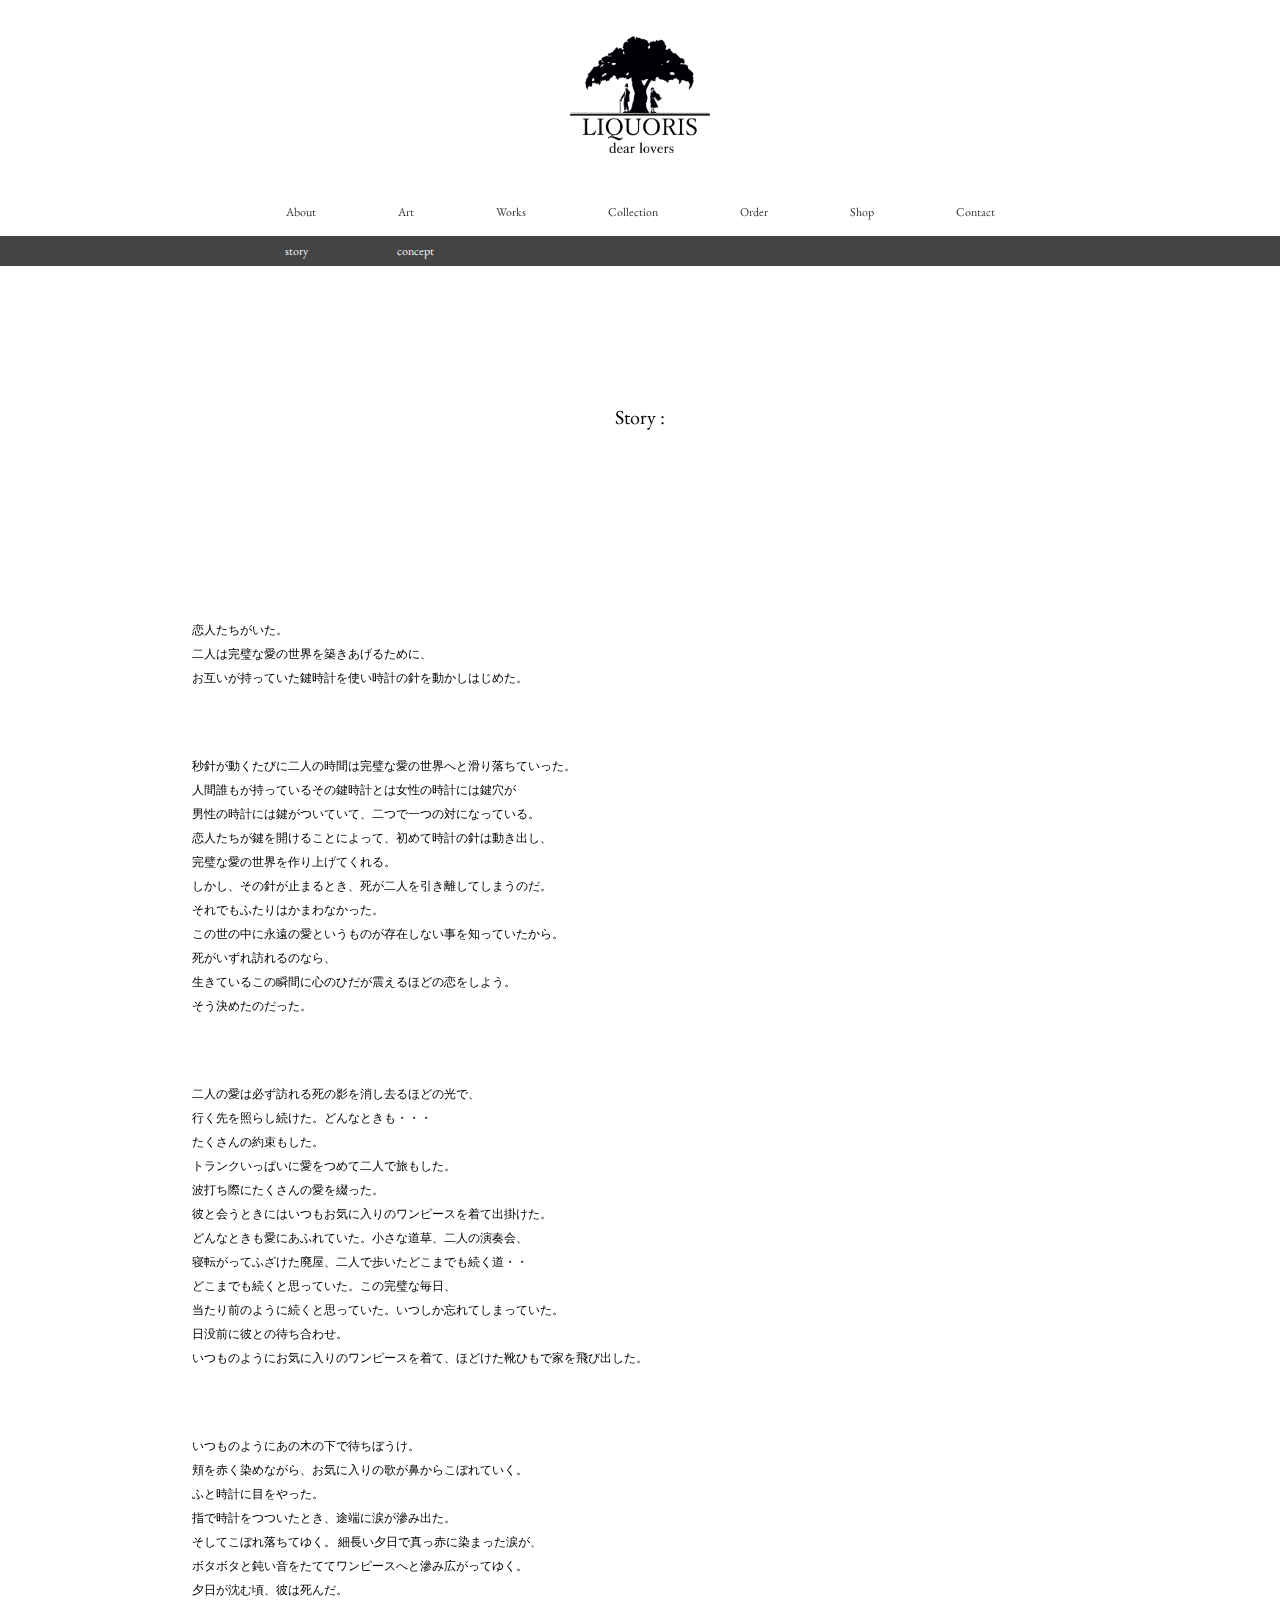
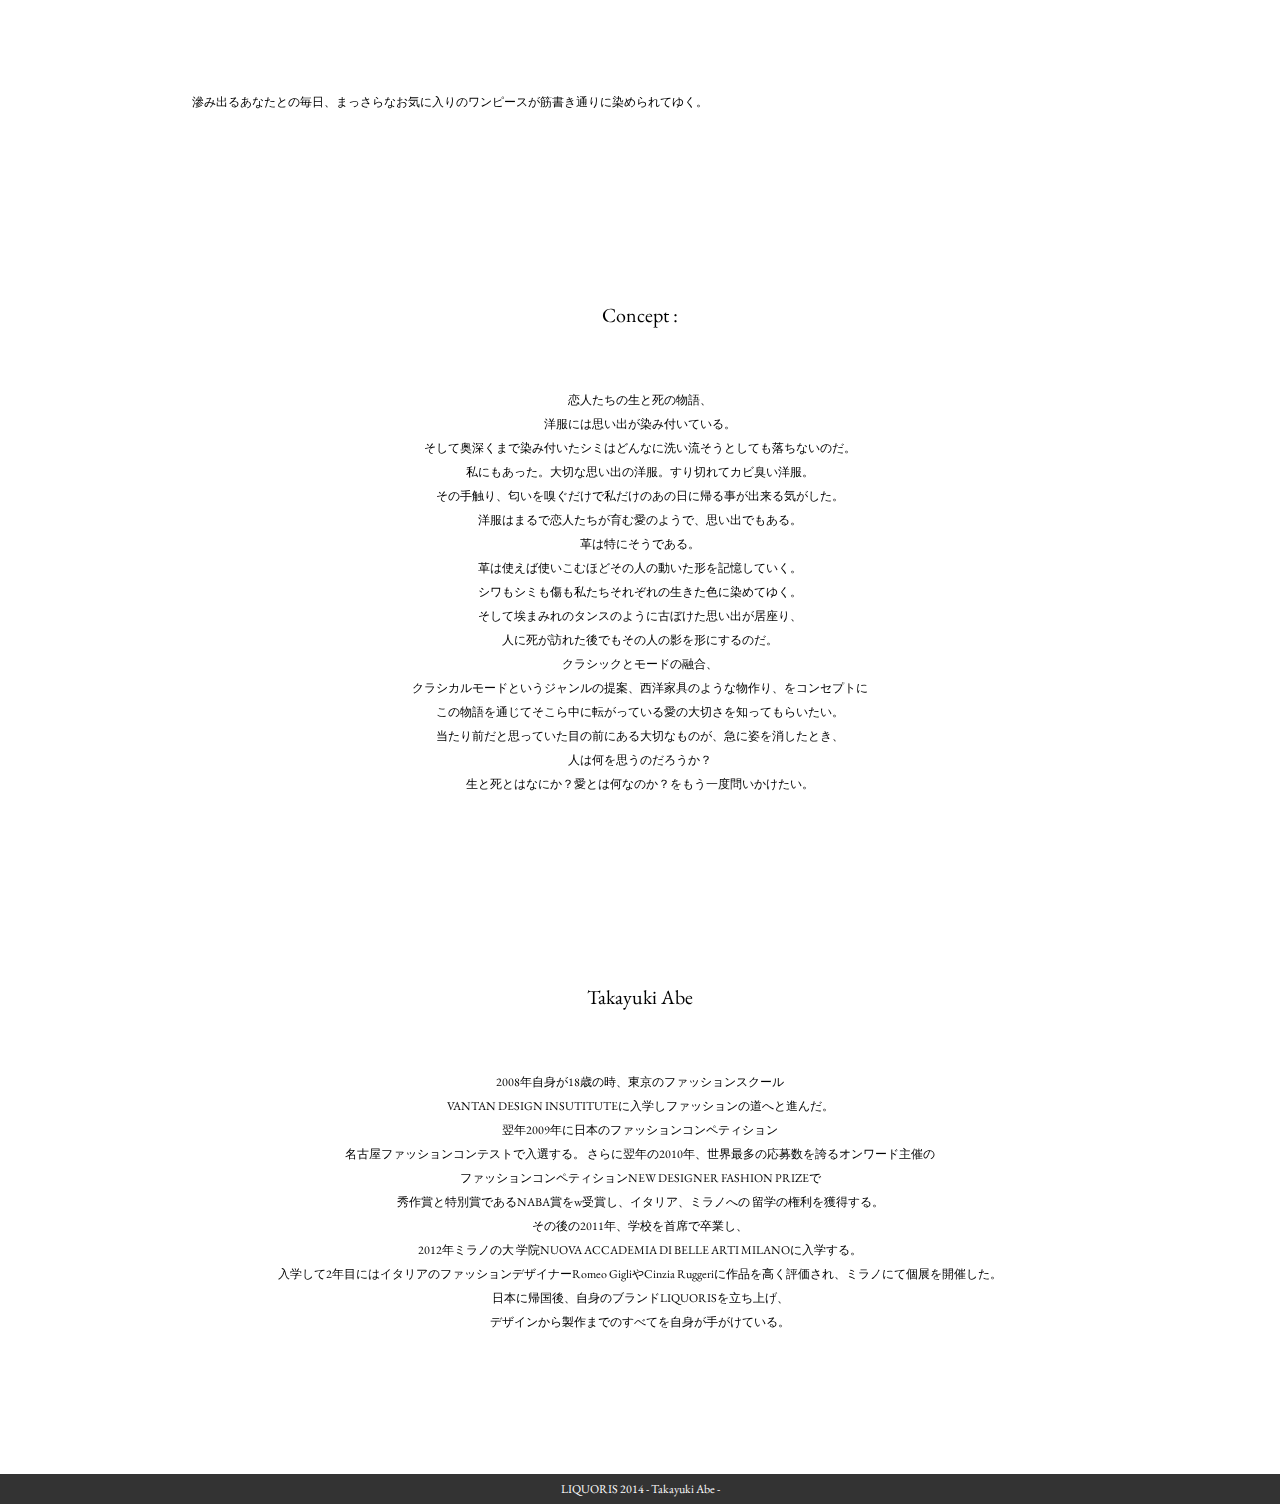
<file: liquoris/about/index.html>
<!DOCTYPE html>
<html lang="ja">
<head>
<meta charset="utf-8">
<title>About | liquoris</title>
<meta name="description" content="">
<meta name="keywords" content="">
<meta http-equiv="X-UA-Compatible" content="IE=Edge,chrome=1">
<link href="../css/reset.css" rel="stylesheet" type="text/css" />
<link href="../css/common.css" rel="stylesheet" type="text/css" />
<link href="../css/about.css" rel="stylesheet" type="text/css" />
<link href='http://fonts.googleapis.com/css?family=EB+Garamond' rel='stylesheet' type='text/css'>
<link href='http://fonts.googleapis.com/css?family=Prata' rel='stylesheet' type='text/css'>
<link href='http://fonts.googleapis.com/css?family=Linden+Hill:400,400italic' rel='stylesheet' type='text/css'>
<!-- <script type="text/javascript" src="../js/footerFixed.js"></script> -->
<script src="http://ajax.googleapis.com/ajax/libs/jquery/1.8.1/jquery.min.js"></script>
<script>
$(function(){
   // #で始まるアンカーをクリックした場合に処理
   $('a[href^=#]').click(function() {
      // スクロールの速度
      var speed = 3000; // ミリ秒
      // アンカーの値取得
      var href= $(this).attr("href");
      // 移動先を取得
      var target = $(href == "#" || href == "" ? 'html' : href);
      // 移動先を数値で取得
      var position = target.offset().top;
      // スムーススクロール
      $('body,html').animate({scrollTop:position}, speed, 'swing');
      return false;
   });
});
</script>
<script type="text/javascript">
jQuery(function($) {
  
var nav    = $('#fixedBox1'),
    offset = nav.offset();
  
$(window).scroll(function () {
  if($(window).scrollTop() > offset.top) {
    nav.addClass('fixed');
  } else {
    nav.removeClass('fixed');
  }
});
});
// ------------------------------------------
jQuery(function($) {
  
var nav    = $('#fixedBox2'),
    offset = nav.offset();
  
$(window).scroll(function () {
  if($(window).scrollTop() > offset.top) {
    nav.addClass('fixed2');
  } else {
    nav.removeClass('fixed2');
  }
});
});
</script>
<!--[if lt IE 9]>
<script src="http://html5shiv.googlecode.com/svn/trunk/html5.js"></script>
<![endif]-->
</head>
<body>
<div id="fadeImage" class="wrap">
	<header id="header">
		<div id="logo">
			<a href="../index.html"><img src="../image/logo.png" width="140"></a>
		</div>
		<nav>
			<ul>
				<li class="about"><a href="index.html">About</a></li>
				<li class="art"><a href="../art/index.html">Art</a></li>
				<li class="works"><a href="#">Works</a></li>
				<li class="collection"><a href="#">Collection</a></li>
				<li class="order"><a href="../order/index.html">Order</a></li>
				<li class="shop"><a href="#">Shop</a></li>
				<li class="contact"><a href="../contact/index.html">Contact</a></li>
			</ul>
		</nav>
	</header>
		<div id="fixedBox1" class="sub_navbox">	
			<ul class="sub_nav">
				<li><a class="sub_nav_story" href="#1">story</a></li>
				<li><a class="sub_nav_concept" href="#2">concept</a></li>
			</ul>
		</div>
	<div id="contents">
	<div id="1" class="airbox"></div>
		<div id="story">
			<h1 id="1" class="story_title">Story :</h1>
			<h2 class="story_text01">
			恋人たちがいた。<br/>
			二人は完璧な愛の世界を築きあげるために、<br/>お互いが持っていた鍵時計を使い時計の針を動かしはじめた。<br/>
			</h2>
			<h2 class="story_text02">
			秒針が動くたびに二人の時間は完璧な愛の世界へと滑り落ちていった。<br/>
			人間誰もが持っているその鍵時計とは女性の時計には鍵穴が<br/>
			男性の時計には鍵がついていて、二つで一つの対になっている。<br/>
			恋人たちが鍵を開けることによって、初めて時計の針は動き出し、<br/>
			完璧な愛の世界を作り上げてくれる。<br/>
			しかし、その針が止まるとき、死が二人を引き離してしまうのだ。<br/>
			それでもふたりはかまわなかった。<br/>
			この世の中に永遠の愛というものが存在しない事を知っていたから。<br/>
			死がいずれ訪れるのなら、<br/>
			生きているこの瞬間に心のひだが震えるほどの恋をしよう。<br/>
			そう決めたのだった。<br/>
			</h2>	
			<h2 class="story_text03">
			二人の愛は必ず訪れる死の影を消し去るほどの光で、<br/>
			行く先を照らし続けた。どんなときも・・・<br/>
			たくさんの約束もした。<br/>
			トランクいっぱいに愛をつめて二人で旅もした。<br/>
			波打ち際にたくさんの愛を綴った。<br/>
			彼と会うときにはいつもお気に入りのワンピースを着て出掛けた。<br/>
			どんなときも愛にあふれていた。小さな道草、二人の演奏会、<br/>
			寝転がってふざけた廃屋、二人で歩いたどこまでも続く道・・<br/>
			どこまでも続くと思っていた。この完璧な毎日、<br/>
			当たり前のように続くと思っていた。いつしか忘れてしまっていた。<br/>
			日没前に彼との待ち合わせ。<br/>
			いつものようにお気に入りのワンピースを着て、ほどけた靴ひもで家を飛び出した。<br/>
			</h2>
			<h2 class="story_text04">
			いつものようにあの木の下で待ちぼうけ。<br/>
			頬を赤く染めながら、お気に入りの歌が鼻からこぼれていく。<br/>
			ふと時計に目をやった。<br/>
			指で時計をつついたとき、途端に涙が滲み出た。<br/>
			そしてこぼれ落ちてゆく。
			細長い夕日で真っ赤に染まった涙が、<br/>
			ボタボタと鈍い音をたててワンピースへと滲み広がってゆく。<br/>
			夕日が沈む頃、彼は死んだ。<br/>
			</h2>
			<h2 class="story_text05">
<br/>
			滲み出るあなたとの毎日、まっさらなお気に入りのワンピースが筋書き通りに染められてゆく。<br/>
			</h2>
		</div>
		<div id="fixedBox2" class="background_img"></div>
		<div id="concept">
			<h1 id="2" class="concept_title">Concept :</h1>
			<h2 class="concept_text01">
				恋人たちの生と死の物語、<br/>
				洋服には思い出が染み付いている。<br/>
				そして奥深くまで染み付いたシミはどんなに洗い流そうとしても落ちないのだ。<br/>
				私にもあった。大切な思い出の洋服。すり切れてカビ臭い洋服。<br/>
				その手触り、匂いを嗅ぐだけで私だけのあの日に帰る事が出来る気がした。<br/>
				洋服はまるで恋人たちが育む愛のようで、思い出でもある。<br/>
				革は特にそうである。<br/>
				革は使えば使いこむほどその人の動いた形を記憶していく。<br/>
				シワもシミも傷も私たちそれぞれの生きた色に染めてゆく。<br/>
				そして埃まみれのタンスのように古ぼけた思い出が居座り、<br/>
				人に死が訪れた後でもその人の影を形にするのだ。<br/>
				クラシックとモードの融合、<br/>
				クラシカルモードというジャンルの提案、西洋家具のような物作り、をコンセプトに<br/>
				この物語を通じてそこら中に転がっている愛の大切さを知ってもらいたい。<br/>
				当たり前だと思っていた目の前にある大切なものが、急に姿を消したとき、<br/>
				人は何を思うのだろうか？<br/>
				生と死とはなにか？愛とは何なのか？をもう一度問いかけたい。<br/>
			</h2>
		</div>
		<div>
			<h1 id="3" class="profile_title">Takayuki Abe</h1>
			<h2 class="profile_text01">
				2008年自身が18歳の時、東京のファッションスクール<br/>
				VANTAN DESIGN INSUTITUTEに入学しファッションの道へと進んだ。<br/>
				翌年2009年に日本のファッションコンペティション<br/>
				名古屋ファッションコンテストで入選する。
				さらに翌年の2010年、世界最多の応募数を誇るオンワード主催の<br/>
				ファッションコンペティションNEW DESIGNER FASHION PRIZEで<br/>
				秀作賞と特別賞であるNABA賞をw受賞し、イタリア、ミラノへの 留学の権利を獲得する。<br/>
				その後の2011年、学校を首席で卒業し、<br/>
				2012年ミラノの大 学院NUOVA ACCADEMIA DI BELLE ARTI MILANOに入学する。<br/>
				入学して2年目にはイタリアのファッションデザイナーRomeo GigliやCinzia Ruggeriに作品を高く評価され、ミラノにて個展を開催した。<br/>
				日本に帰国後、自身のブランドLIQUORISを立ち上げ、<br/>
				デザインから製作までのすべてを自身が手がけている。<br/>
			</h2>
		</div>
	</div>
	<footer id="footer">
		<div class="cledit">
			<section>LIQUORIS   2014   -  Takayuki Abe  -</section>
		</div>
	</footer>
</div>
</body>
</html>
</file>
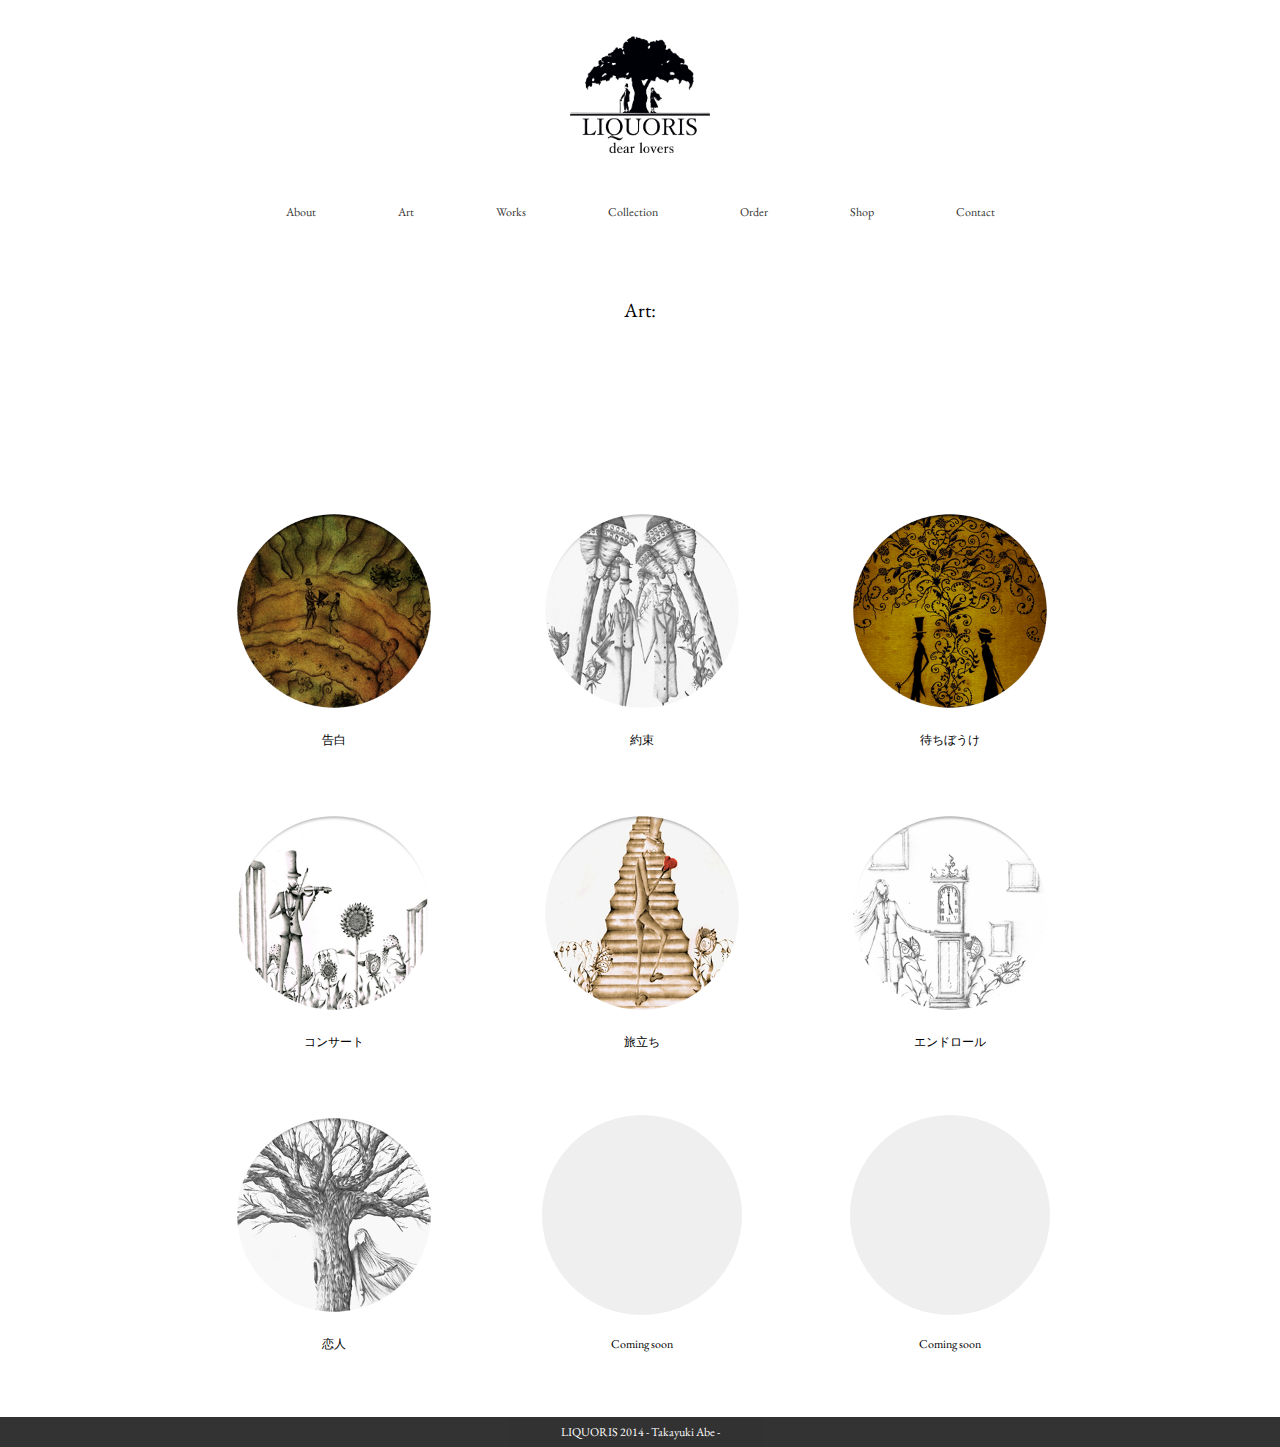
<file: liquoris/art/index.html>
<!DOCTYPE html>
<html lang="ja">
<head>
<meta charset="utf-8">
<title>About | liquoris</title>
<meta name="description" content="">
<meta name="keywords" content="">
<meta http-equiv="X-UA-Compatible" content="IE=Edge,chrome=1">
<link href="../css/reset.css" rel="stylesheet" type="text/css" />
<link href="../css/common.css" rel="stylesheet" type="text/css" />
<link href="../css/art.css" rel="stylesheet" type="text/css" />
<link href='http://fonts.googleapis.com/css?family=EB+Garamond' rel='stylesheet' type='text/css'>
<link href='http://fonts.googleapis.com/css?family=Prata' rel='stylesheet' type='text/css'>
<link href='http://fonts.googleapis.com/css?family=Linden+Hill:400,400italic' rel='stylesheet' type='text/css'>
<!-- <script type="text/javascript" src="../js/footerFixed.js"></script> -->
<script src="http://ajax.googleapis.com/ajax/libs/jquery/1.8.1/jquery.min.js"></script>
<script>
</script>
<!--[if lt IE 9]>
<script src="http://html5shiv.googlecode.com/svn/trunk/html5.js"></script>
<![endif]-->
</head>
<body>
<div id="fadeImage" class="wrap">
	<header id="header">
		<div id="logo">
			<a href="../index.html"><img src="../image/logo.png" width="140"></a>
		</div>
		<nav>
			<ul>
				<li class="about"><a href="index.html">About</a></li>
				<li class="art"><a href="index.html">Art</a></li>
				<li class="works"><a href="#">Works</a></li>
				<li class="collection"><a href="#">Collection</a></li>
				<li class="order"><a href="../order/index.html">Order</a></li>
				<li class="shop"><a href="#">Shop</a></li>
				<li class="contact"><a href="../contact/index.html">Contact</a></li>
			</ul>
		</nav>
	</header>
	<div id="contents">
	<div class="art_header">
		<h1 class="art_title">Art:</h1>
	</div>
		<div class="line">
			<div class="item01">
				<a href="item01.html"><img class="hov" src="../image/art/art1.png" height="200" width="200"></a>
				<h2 class="item_text">告白</h2>
			</div>
			<div class="item02">
				<a href="item02.html"><img class="hov" src="../image/art/art2.png" height="200" width="200"></a>
				<h2 class="item_text">約束</h2>
			</div>
			<div class="item03">
				<a href="item03.html"><img class="hov" src="../image/art/art3.png" height="200" width="200"></a>
				<h2 class="item_text">待ちぼうけ</h2>
			</div>
		</div>
		<div class="line">
			<div class="item01">
				<a href="item04.html"><img class="hov" src="../image/art/art4.png" height="200" width="200"></a>
				<h2 class="item_text">コンサート</h2>
			</div>
			<div class="item02">
				<a href="item05.html"><img class="hov" src="../image/art/art5.png" height="200" width="200"></a>
				<h2 class="item_text">旅立ち</h2>
			</div>
			<div class="item03">
				<a href="item06.html"><img class="hov" src="../image/art/art6.png" height="200" width="200"></a>
				<h2 class="item_text">エンドロール</h2>
			</div>
		</div>
		<div class="line">
			<div class="item01">
				<a href="item07.html"><img class="hov" src="../image/art/art7.png" height="200" width="200"></a>
				<h2 class="item_text">恋人</h2>
			</div>
			<div class="item02">
				<div class="fake"></div>
				<h2 class="item_text">Coming soon</h2>
			</div>
			<div class="item03">
				<div class="fake"></div>
				<h2 class="item_text">Coming soon</h2>
			</div>
		</div>
	</div>
	<footer id="footer">
		<div class="cledit">
			<section>LIQUORIS   2014   -  Takayuki Abe  -</section>
		</div>
	</footer>
</div>
</body>
</html>
</file>
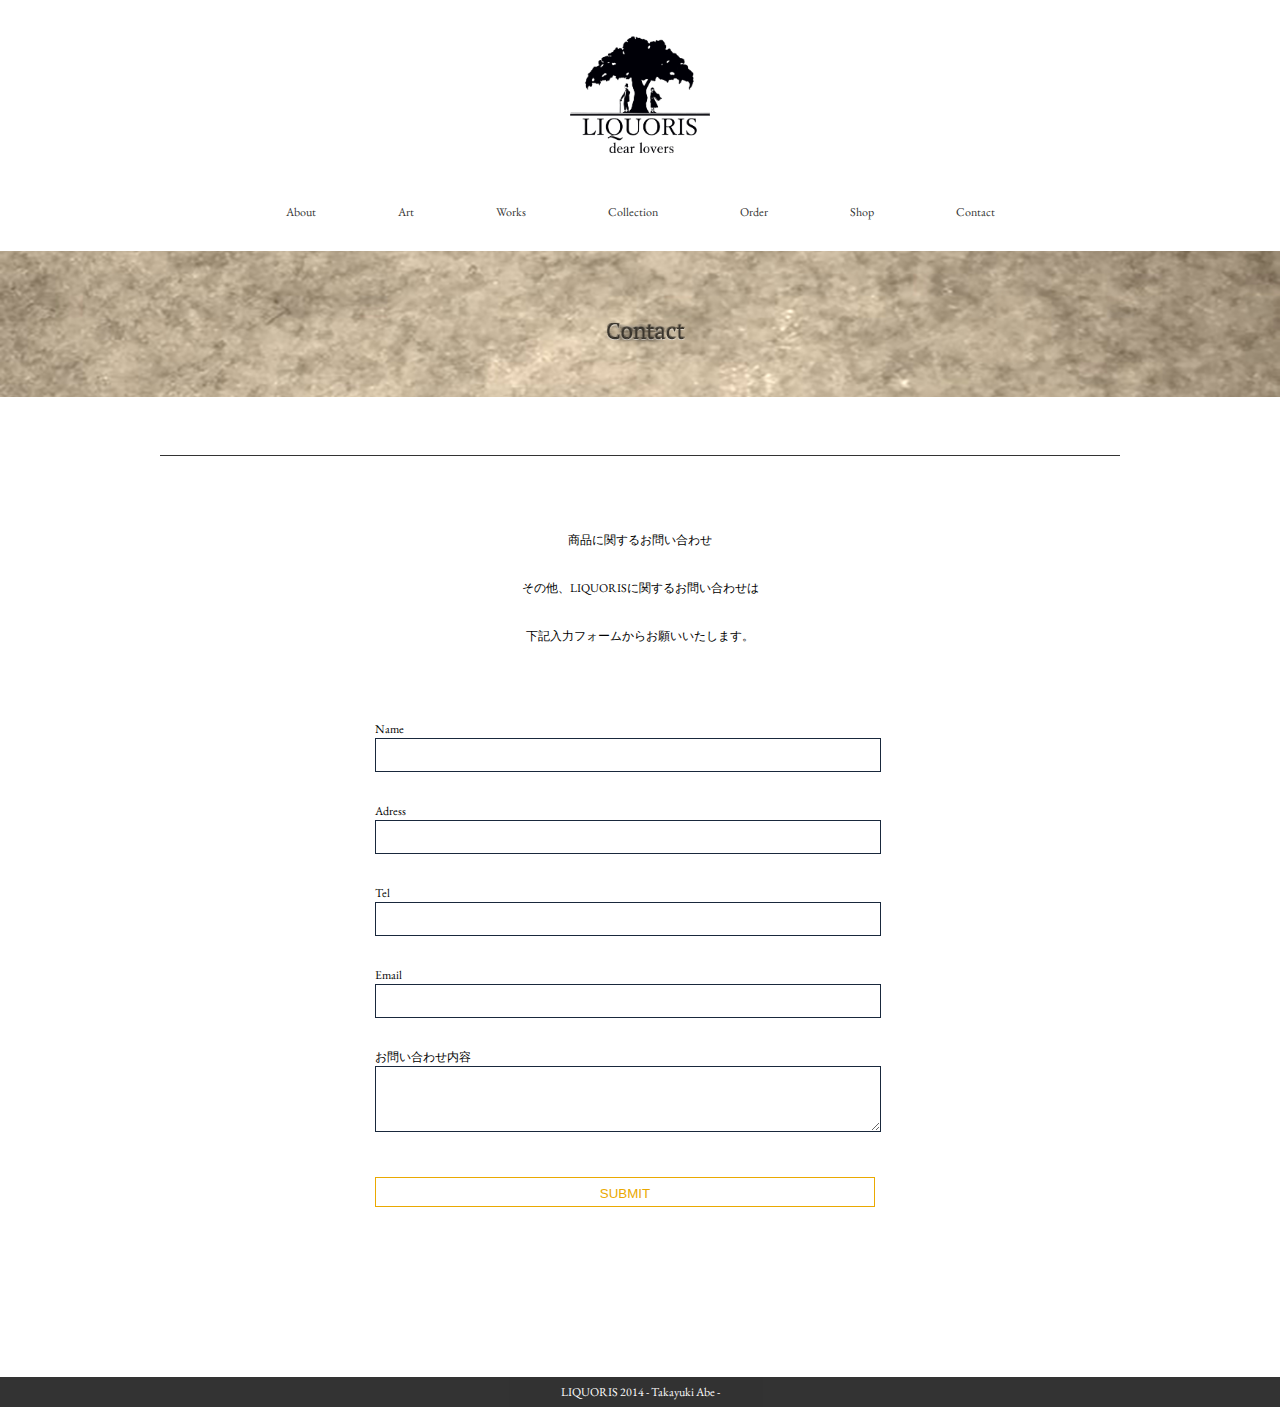
<file: liquoris/contact/index.html>
<!DOCTYPE html>
<html lang="ja">
<head>
<meta charset="utf-8">
<title>About | liquoris</title>
<meta name="description" content="">
<meta name="keywords" content="">
<meta http-equiv="X-UA-Compatible" content="IE=Edge,chrome=1">
<link href="../css/reset.css" rel="stylesheet" type="text/css" />
<link href="../css/common.css" rel="stylesheet" type="text/css" />
<link href="../css/contact.css" rel="stylesheet" type="text/css" />
<link href='http://fonts.googleapis.com/css?family=EB+Garamond' rel='stylesheet' type='text/css'>
<link href='http://fonts.googleapis.com/css?family=Prata' rel='stylesheet' type='text/css'>
<link href='http://fonts.googleapis.com/css?family=Linden+Hill:400,400italic' rel='stylesheet' type='text/css'>
<!-- <script type="text/javascript" src="../js/footerFixed.js"></script> -->
<script src="http://ajax.googleapis.com/ajax/libs/jquery/1.8.1/jquery.min.js"></script>

<!--[if lt IE 9]>
<script src="http://html5shiv.googlecode.com/svn/trunk/html5.js"></script>
<![endif]-->
</head>
<body>
<div id="fadeImage" class="wrap">
	<header id="header">
		<div id="logo">
			<a href="../index.html"><img src="../image/logo.png" width="140"></a>
		</div>
		<nav>
			<ul>
				<li class="about"><a href="../about/index.html">About</a></li>
				<li class="art"><a href="../art/index.html">Art</a></li>
				<li class="works"><a href="#">Works</a></li>
				<li class="collection"><a href="#">Collection</a></li>
				<li class="order"><a href="../order/index.html">Order</a></li>
				<li class="shop"><a href="#">Shop</a></li>
				<li class="contact"><a href="index.html">Contact</a></li>
			</ul>
		</nav>
	</header>
	<div id="contents">
		<div class="contact_area">
			<img class="contact_top" src="../image/order_img.png" height="200" width="1400">
			<h1 class="contact_title">Contact</h1>
		</div>	
		<div class="contact_hr01"></div>
		<h2 class="contact_text01">
			商品に関するお問い合わせ<br>
			その他、LIQUORISに関するお問い合わせは<br/>
			下記入力フォームからお願いいたします。<br>
		</h2>
			<form class="contact_form" action="mail.php" method="post">
				<p>Name</p>
				<input type="text" name="name" value="" >
				
				<p>Adress</p>
				<input type="text" name="address" value="" >
				
				<p>Tel</p>
				<input type="text" name="tel" value=""  >
				
				<p>Email</p>
				<input type="text" name="Email" value="" >
				
				<p>お問い合わせ内容</p>
				<textarea name="contact" rows="4" cols="40" wrap="hard" value="お問い合わせ内容" ></textarea>
								
				<input class="submitBtn" type="submit" name="submit" value="SUBMIT">
			</form>
	</div>
	<footer id="footer">
		<div class="cledit">
			<section>LIQUORIS   2014   -  Takayuki Abe  -</section>
		</div>
	</footer>
</div>
</body>
</html>
</file>
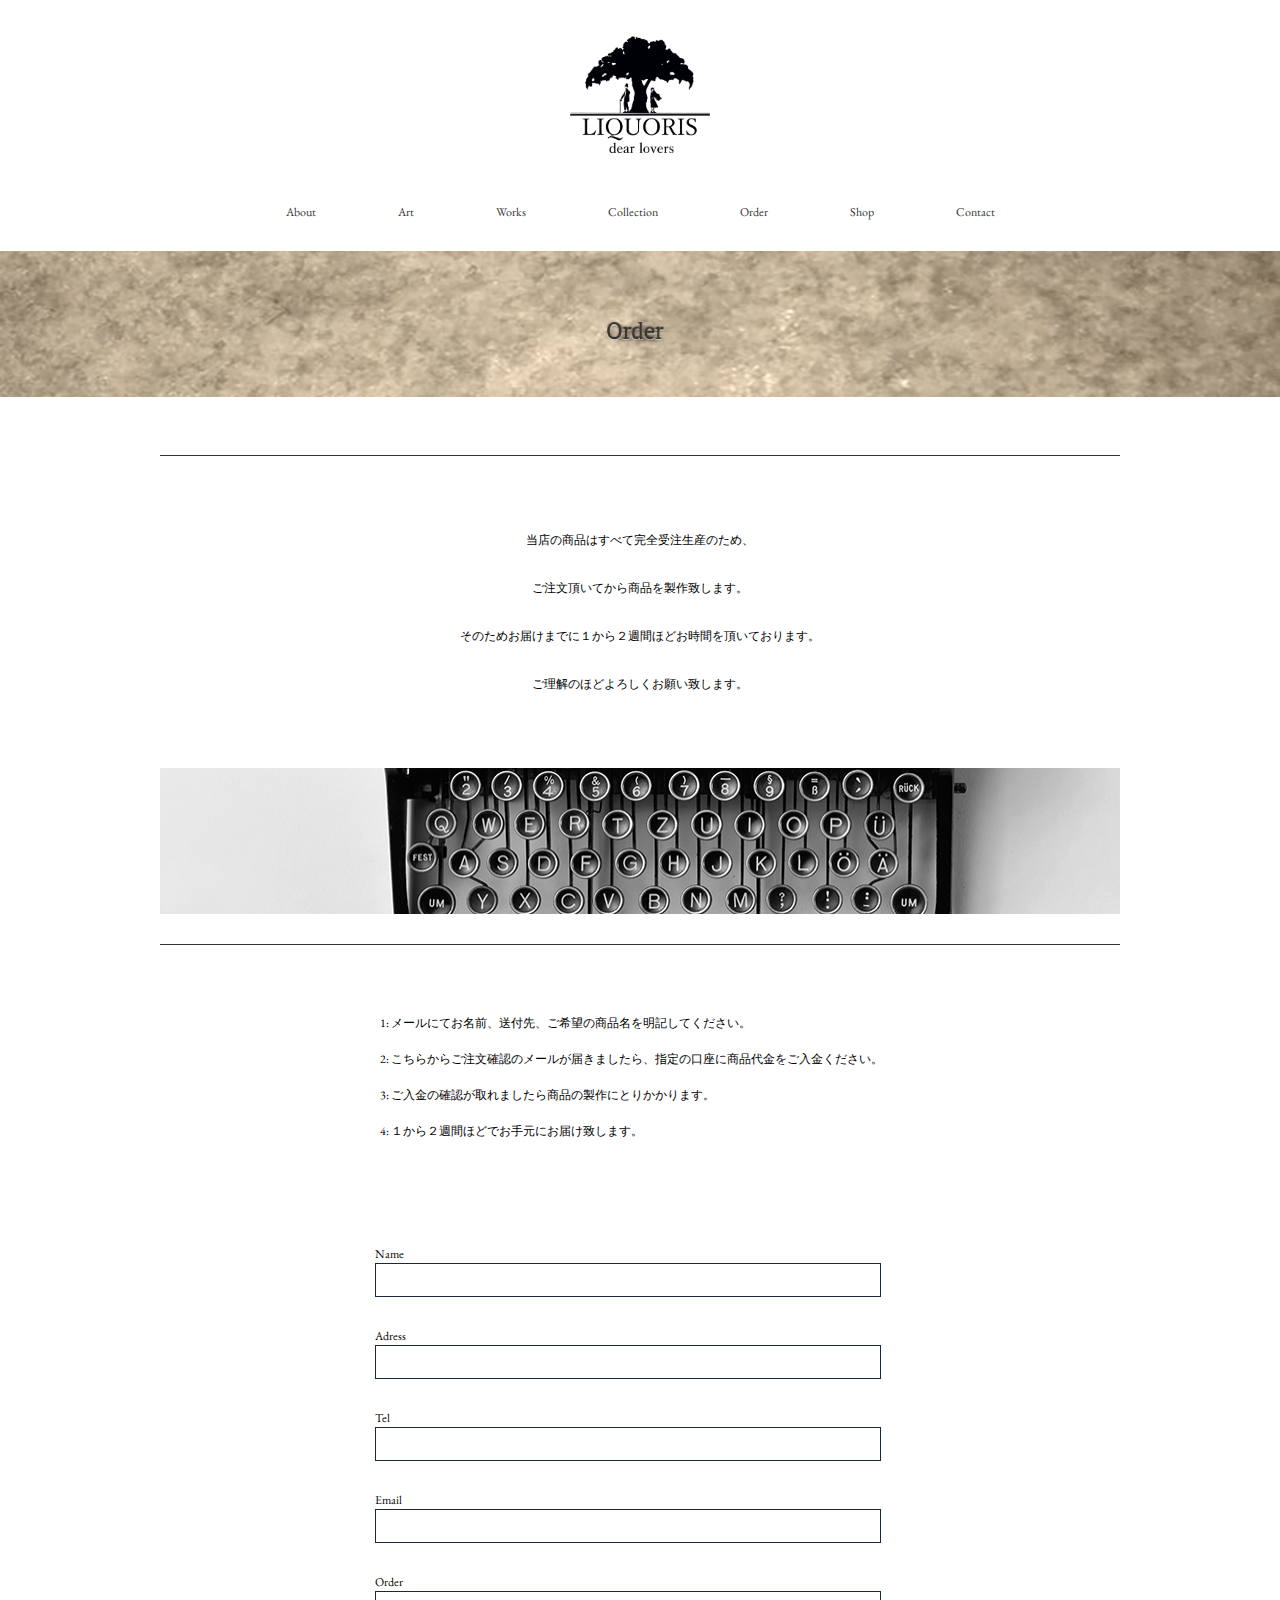
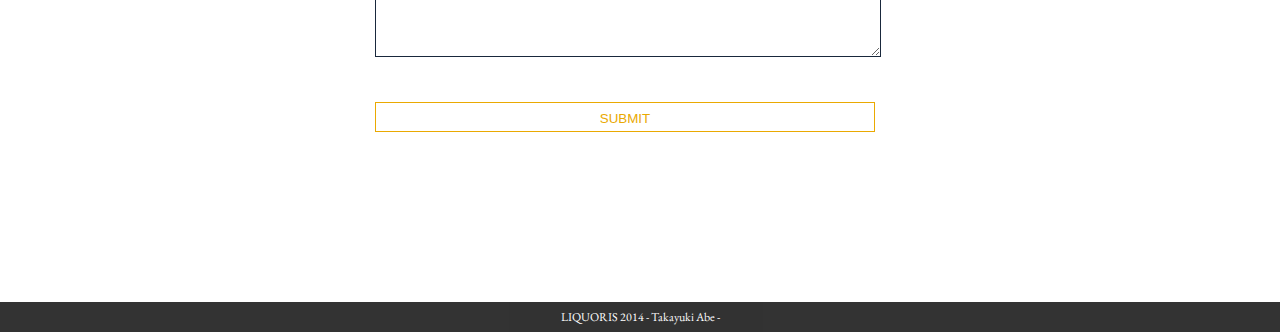
<file: liquoris/order/index.html>
<!DOCTYPE html>
<html lang="ja">
<head>
<meta charset="utf-8">
<title>About | liquoris</title>
<meta name="description" content="">
<meta name="keywords" content="">
<meta http-equiv="X-UA-Compatible" content="IE=Edge,chrome=1">
<link href="../css/reset.css" rel="stylesheet" type="text/css" />
<link href="../css/common.css" rel="stylesheet" type="text/css" />
<link href="../css/order.css" rel="stylesheet" type="text/css" />
<link href='http://fonts.googleapis.com/css?family=EB+Garamond' rel='stylesheet' type='text/css'>
<link href='http://fonts.googleapis.com/css?family=Prata' rel='stylesheet' type='text/css'>
<link href='http://fonts.googleapis.com/css?family=Linden+Hill:400,400italic' rel='stylesheet' type='text/css'>
<!-- <script type="text/javascript" src="../js/footerFixed.js"></script> -->
<script src="http://ajax.googleapis.com/ajax/libs/jquery/1.8.1/jquery.min.js"></script>

<!--[if lt IE 9]>
<script src="http://html5shiv.googlecode.com/svn/trunk/html5.js"></script>
<![endif]-->
</head>
<body>
<div id="fadeImage" class="wrap">
	<header id="header">
		<div id="logo">
			<a href="../index.html"><img src="../image/logo.png" width="140"></a>
		</div>
		<nav>
			<ul>
				<li class="about"><a href="../about/index.html">About</a></li>
				<li class="art"><a href="../art/index.html">Art</a></li>
				<li class="works"><a href="#">Works</a></li>
				<li class="collection"><a href="#">Collection</a></li>
				<li class="order"><a href="index.html">Order</a></li>
				<li class="shop"><a href="#">Shop</a></li>
				<li class="contact"><a href="../contact/index.html">Contact</a></li>
			</ul>
		</nav>
	</header>
	<div id="contents">
		<div class="order_area">
			<img class="order_top" src="../image/order_img.png" height="200" width="1400">
			<h1 class="order_title">order</h1>
		</div>	
		<div class="order_hr01"></div>
		<h2 class="order_text01">
			当店の商品はすべて完全受注生産のため、<br>
			ご注文頂いてから商品を製作致します。<br>
			そのためお届けまでに１から２週間ほどお時間を頂いております。<br>
			ご理解のほどよろしくお願い致します。
		</h2>
		<div class="order_area02">
			<img class="order_top02" src="../image/order_img02.png" height="146" width="1400">
		</div>
		<div class="order_hr01"></div>
		<h2 class="order_text02">
			1: メールにてお名前、送付先、ご希望の商品名を明記してください。<br>
			2: こちらからご注文確認のメールが届きましたら、指定の口座に商品代金をご入金ください。<br>
			3: ご入金の確認が取れましたら商品の製作にとりかかります。<br>
			4: １から２週間ほどでお手元にお届け致します。<br>
<br>
		</h2>
			<form class="contact_form" action="mail.php" method="post">
				<p>Name</p>
				<input type="text" name="name" value="" >
				
				<p>Adress</p>
				<input type="text" name="adrdess" value="" >
				
				<p>Tel</p>
				<input type="text" name="tel" value=""  >
				
				<p>Email</p>
				<input type="text" name="Email" value="" >
				
				<p>Order</p>
				<textarea name="order" rows="4" cols="40" wrap="hard" value="ご注文内容" ></textarea>
								
				<input class="submitBtn" type="submit" name="submit" value="SUBMIT">
			</form>
	</div>
	<footer id="footer">
		<div class="cledit">
			<section>LIQUORIS   2014   -  Takayuki Abe  -</section>
		</div>
	</footer>
</div>
</body>
</html>
</file>
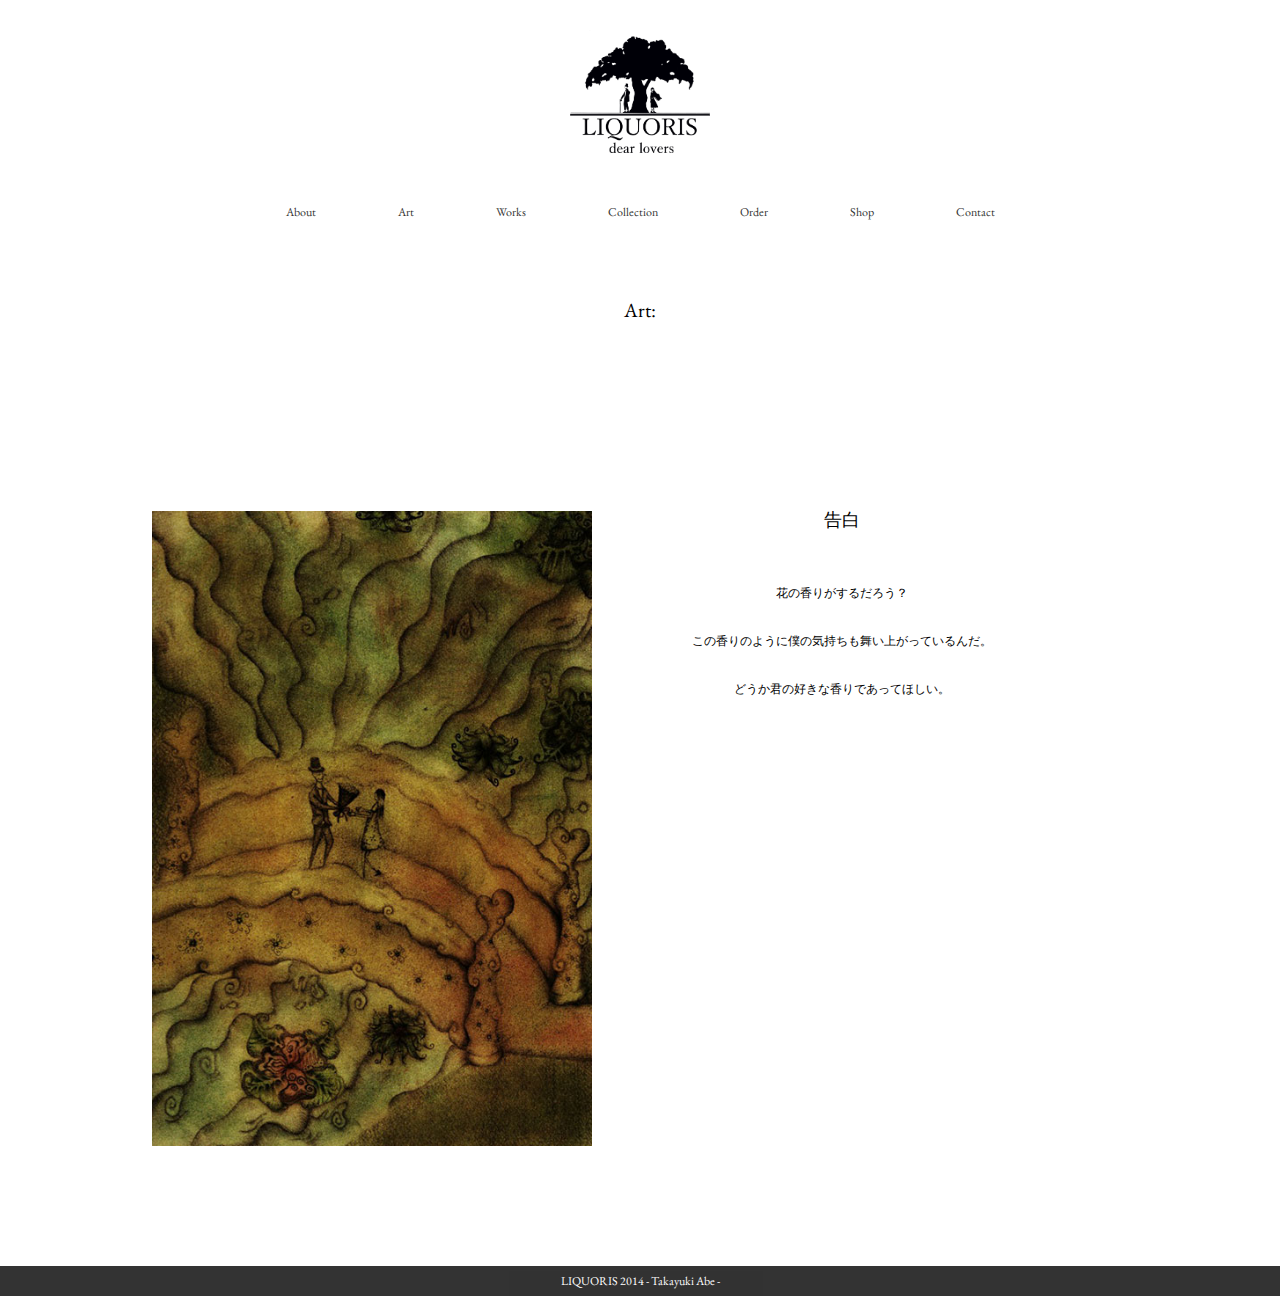
<file: liquoris/art/item01.html>
<!DOCTYPE html>
<html lang="ja">
<head>
<meta charset="utf-8">
<title>About | liquoris</title>
<meta name="description" content="">
<meta name="keywords" content="">
<meta http-equiv="X-UA-Compatible" content="IE=Edge,chrome=1">
<link href="../css/reset.css" rel="stylesheet" type="text/css" />
<link href="../css/common.css" rel="stylesheet" type="text/css" />
<link href="../css/art.css" rel="stylesheet" type="text/css" />
<link href='http://fonts.googleapis.com/css?family=EB+Garamond' rel='stylesheet' type='text/css'>
<link href='http://fonts.googleapis.com/css?family=Prata' rel='stylesheet' type='text/css'>
<link href='http://fonts.googleapis.com/css?family=Linden+Hill:400,400italic' rel='stylesheet' type='text/css'>
<!-- <script type="text/javascript" src="../js/footerFixed.js"></script> -->
<script src="http://ajax.googleapis.com/ajax/libs/jquery/1.8.1/jquery.min.js"></script>
<script>
</script>
<!--[if lt IE 9]>
<script src="http://html5shiv.googlecode.com/svn/trunk/html5.js"></script>
<![endif]-->
</head>
<body>
<div id="fadeImage" class="wrap">
	<header id="header">
		<div id="logo">
			<a href="../index.html"><img src="../image/logo.png" width="140"></a>
		</div>
		<nav>
			<ul>
				<li class="about"><a href="index.html">About</a></li>
				<li class="art"><a href="index.html">Art</a></li>
				<li class="works"><a href="#">Works</a></li>
				<li class="collection"><a href="#">Collection</a></li>
				<li class="order"><a href="../order/index.html">Order</a></li>
				<li class="shop"><a href="#">Shop</a></li>
				<li class="contact"><a href="../contact/index.html">Contact</a></li>
			</ul>
		</nav>
	</header>
	<div id="contents">
	<div class="art_header">
		<h1 class="art_title">Art:</h1>
	</div>
		<div class="item_box clearfix">
			<div class="item_img">
					<img src="../image/art/art1.jpg" width="440px">
			</div>
			<div class="item_concept_box">
				<h1 class="item_concept_title">告白</h1>
				<span class="item_concept">花の香りがするだろう？</span>
				<span class="item_concept">この香りのように僕の気持ちも舞い上がっているんだ。</span>
				<span class="item_concept">どうか君の好きな香りであってほしい。</span>
			</div>
		</div>
	<footer id="footer">
		<div class="cledit">
			<section>LIQUORIS   2014   -  Takayuki Abe  -</section>
		</div>
	</footer>
</div>
</body>
</html>
</file>
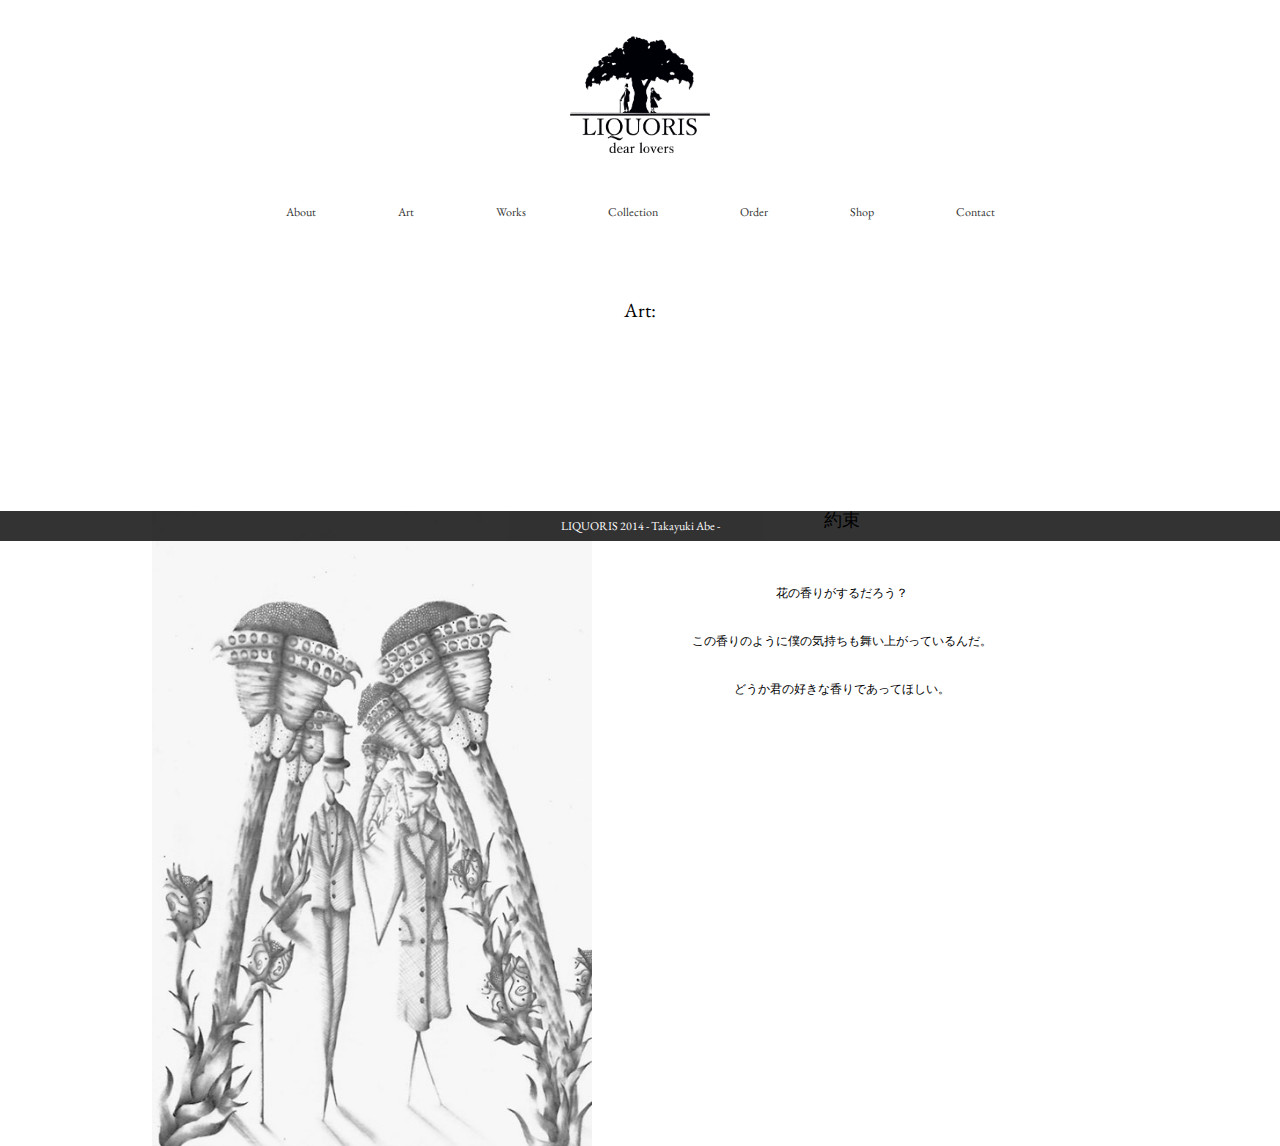
<file: liquoris/art/item02.html>
<!DOCTYPE html>
<html lang="ja">
<head>
<meta charset="utf-8">
<title>About | liquoris</title>
<meta name="description" content="">
<meta name="keywords" content="">
<meta http-equiv="X-UA-Compatible" content="IE=Edge,chrome=1">
<link href="../css/reset.css" rel="stylesheet" type="text/css" />
<link href="../css/common.css" rel="stylesheet" type="text/css" />
<link href="../css/art.css" rel="stylesheet" type="text/css" />
<link href='http://fonts.googleapis.com/css?family=EB+Garamond' rel='stylesheet' type='text/css'>
<link href='http://fonts.googleapis.com/css?family=Prata' rel='stylesheet' type='text/css'>
<link href='http://fonts.googleapis.com/css?family=Linden+Hill:400,400italic' rel='stylesheet' type='text/css'>
<!-- <script type="text/javascript" src="../js/footerFixed.js"></script> -->
<script src="http://ajax.googleapis.com/ajax/libs/jquery/1.8.1/jquery.min.js"></script>
<script>
</script>
<!--[if lt IE 9]>
<script src="http://html5shiv.googlecode.com/svn/trunk/html5.js"></script>
<![endif]-->
</head>
<body>
<div id="fadeImage" class="wrap">
	<header id="header">
		<div id="logo">
			<a href="../index.html"><img src="../image/logo.png" width="140"></a>
		</div>
		<nav>
			<ul>
				<li class="about"><a href="index.html">About</a></li>
				<li class="art"><a href="index.html">Art</a></li>
				<li class="works"><a href="#">Works</a></li>
				<li class="collection"><a href="#">Collection</a></li>
				<li class="order"><a href="../order/index.html">Order</a></li>
				<li class="shop"><a href="#">Shop</a></li>
				<li class="contact"><a href="../contact/index.html">Contact</a></li>
			</ul>
		</nav>
	</header>
	<div id="contents">
	<div class="art_header">
		<h1 class="art_title">Art:</h1>
	</div>
		<div class="item_box">
			<div class="item_img">
					<img src="../image/art/art2.jpg" width="440px">
			</div>
			<div class="item_concept_box">
				<h1 class="item_concept_title">約束</h1>
				<span class="item_concept">花の香りがするだろう？</span>
				<span class="item_concept">この香りのように僕の気持ちも舞い上がっているんだ。</span>
				<span class="item_concept">どうか君の好きな香りであってほしい。</span>
			</div>
		</div>
	<footer id="footer">
		<div class="cledit">
			<section>LIQUORIS   2014   -  Takayuki Abe  -</section>
		</div>
	</footer>
</div>
</body>
</html>
</file>
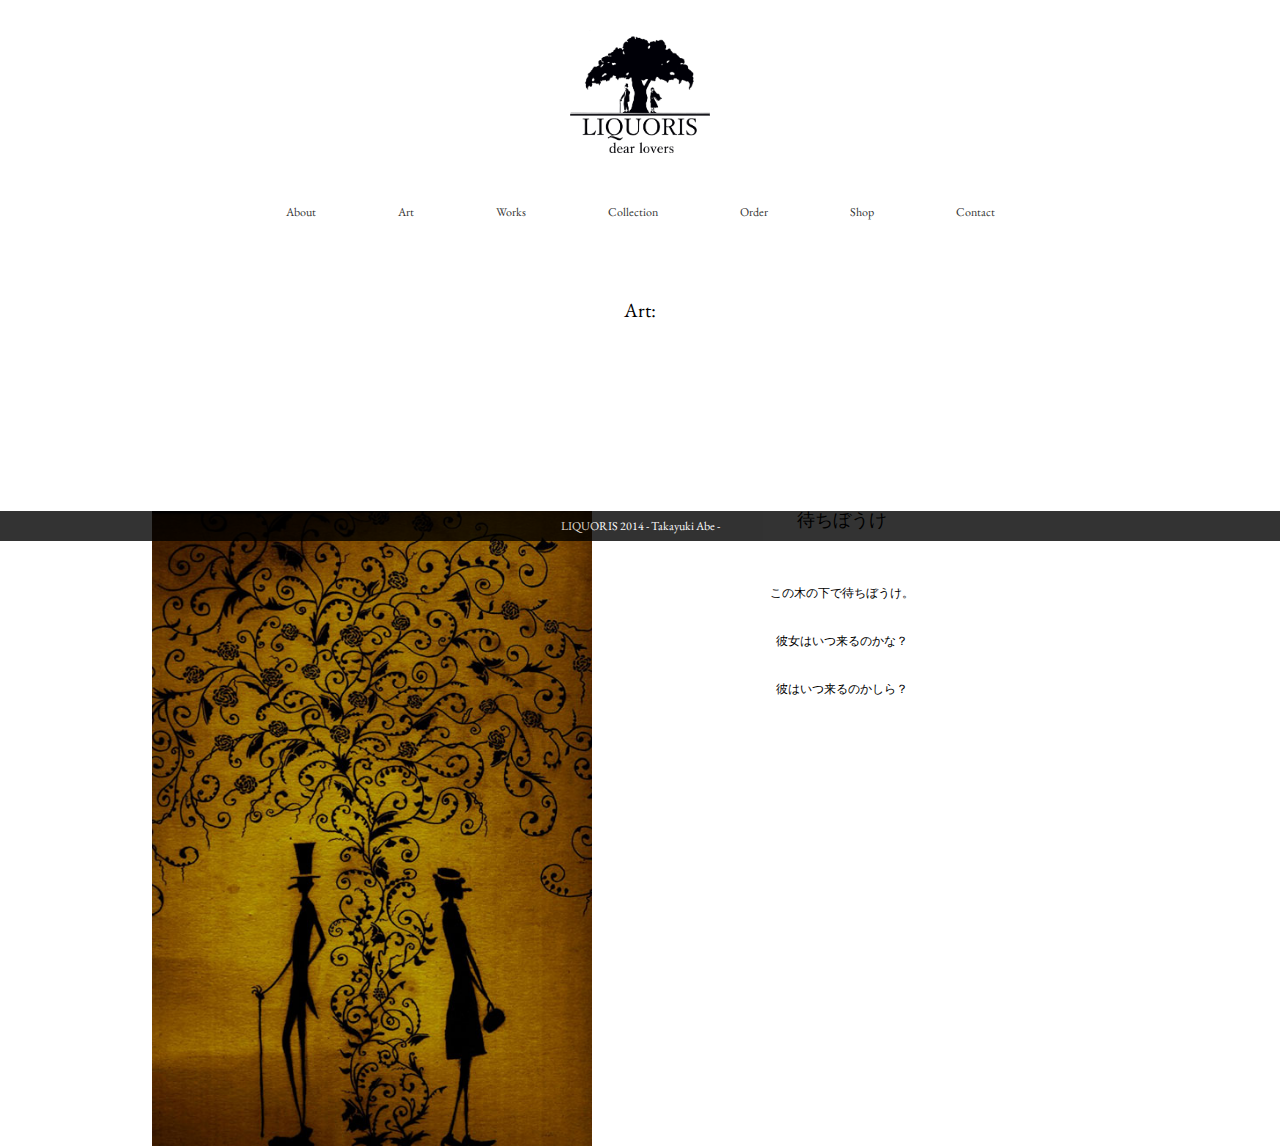
<file: liquoris/art/item03.html>
<!DOCTYPE html>
<html lang="ja">
<head>
<meta charset="utf-8">
<title>About | liquoris</title>
<meta name="description" content="">
<meta name="keywords" content="">
<meta http-equiv="X-UA-Compatible" content="IE=Edge,chrome=1">
<link href="../css/reset.css" rel="stylesheet" type="text/css" />
<link href="../css/common.css" rel="stylesheet" type="text/css" />
<link href="../css/art.css" rel="stylesheet" type="text/css" />
<link href='http://fonts.googleapis.com/css?family=EB+Garamond' rel='stylesheet' type='text/css'>
<link href='http://fonts.googleapis.com/css?family=Prata' rel='stylesheet' type='text/css'>
<link href='http://fonts.googleapis.com/css?family=Linden+Hill:400,400italic' rel='stylesheet' type='text/css'>
<!-- <script type="text/javascript" src="../js/footerFixed.js"></script> -->
<script src="http://ajax.googleapis.com/ajax/libs/jquery/1.8.1/jquery.min.js"></script>
<script>
</script>
<!--[if lt IE 9]>
<script src="http://html5shiv.googlecode.com/svn/trunk/html5.js"></script>
<![endif]-->
</head>
<body>
<div id="fadeImage" class="wrap">
	<header id="header">
		<div id="logo">
			<a href="../index.html"><img src="../image/logo.png" width="140"></a>
		</div>
		<nav>
			<ul>
				<li class="about"><a href="index.html">About</a></li>
				<li class="art"><a href="index.html">Art</a></li>
				<li class="works"><a href="#">Works</a></li>
				<li class="collection"><a href="#">Collection</a></li>
				<li class="order"><a href="../order/index.html">Order</a></li>
				<li class="shop"><a href="#">Shop</a></li>
				<li class="contact"><a href="../contact/index.html">Contact</a></li>
			</ul>
		</nav>
	</header>
	<div id="contents">
	<div class="art_header">
		<h1 class="art_title">Art:</h1>
	</div>
		<div class="item_box">
			<div class="item_img">
					<img src="../image/art/art3.jpg" width="440px">
			</div>
			<div class="item_concept_box">
				<h1 class="item_concept_title">待ちぼうけ</h1>
				<span class="item_concept">この木の下で待ちぼうけ。</span>
				<span class="item_concept">彼女はいつ来るのかな？</span>
				<span class="item_concept">彼はいつ来るのかしら？</span>
			</div>
		</div>
	<footer id="footer">
		<div class="cledit">
			<section>LIQUORIS   2014   -  Takayuki Abe  -</section>
		</div>
	</footer>
</div>
</body>
</html>
</file>
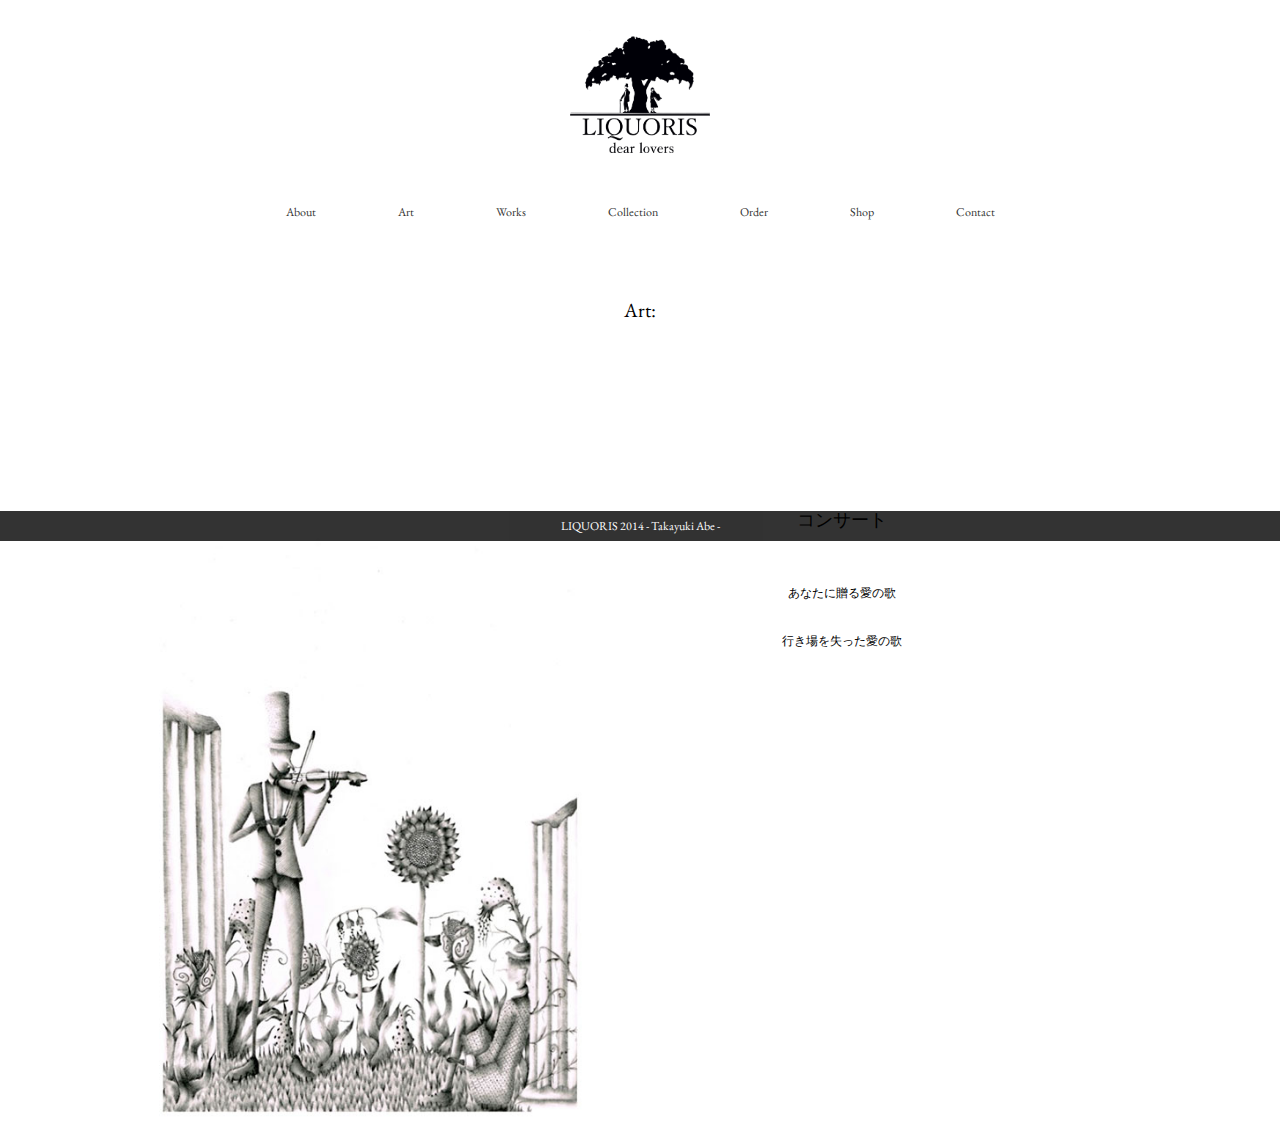
<file: liquoris/art/item04.html>
<!DOCTYPE html>
<html lang="ja">
<head>
<meta charset="utf-8">
<title>About | liquoris</title>
<meta name="description" content="">
<meta name="keywords" content="">
<meta http-equiv="X-UA-Compatible" content="IE=Edge,chrome=1">
<link href="../css/reset.css" rel="stylesheet" type="text/css" />
<link href="../css/common.css" rel="stylesheet" type="text/css" />
<link href="../css/art.css" rel="stylesheet" type="text/css" />
<link href='http://fonts.googleapis.com/css?family=EB+Garamond' rel='stylesheet' type='text/css'>
<link href='http://fonts.googleapis.com/css?family=Prata' rel='stylesheet' type='text/css'>
<link href='http://fonts.googleapis.com/css?family=Linden+Hill:400,400italic' rel='stylesheet' type='text/css'>
<!-- <script type="text/javascript" src="../js/footerFixed.js"></script> -->
<script src="http://ajax.googleapis.com/ajax/libs/jquery/1.8.1/jquery.min.js"></script>
<script>
</script>
<!--[if lt IE 9]>
<script src="http://html5shiv.googlecode.com/svn/trunk/html5.js"></script>
<![endif]-->
</head>
<body>
<div id="fadeImage" class="wrap">
	<header id="header">
		<div id="logo">
			<a href="../index.html"><img src="../image/logo.png" width="140"></a>
		</div>
		<nav>
			<ul>
				<li class="about"><a href="index.html">About</a></li>
				<li class="art"><a href="index.html">Art</a></li>
				<li class="works"><a href="#">Works</a></li>
				<li class="collection"><a href="#">Collection</a></li>
				<li class="order"><a href="../order/index.html">Order</a></li>
				<li class="shop"><a href="#">Shop</a></li>
				<li class="contact"><a href="../contact/index.html">Contact</a></li>
			</ul>
		</nav>
	</header>
	<div id="contents">
	<div class="art_header">
		<h1 class="art_title">Art:</h1>
	</div>
		<div class="item_box">
			<div class="item_img">
					<img src="../image/art/art4.jpg" width="440px">
			</div>
			<div class="item_concept_box">
				<h1 class="item_concept_title">コンサート</h1>
				<span class="item_concept">あなたに贈る愛の歌</span>
				<span class="item_concept">行き場を失った愛の歌</span>
			</div>
		</div>
	<footer id="footer">
		<div class="cledit">
			<section>LIQUORIS   2014   -  Takayuki Abe  -</section>
		</div>
	</footer>
</div>
</body>
</html>
</file>
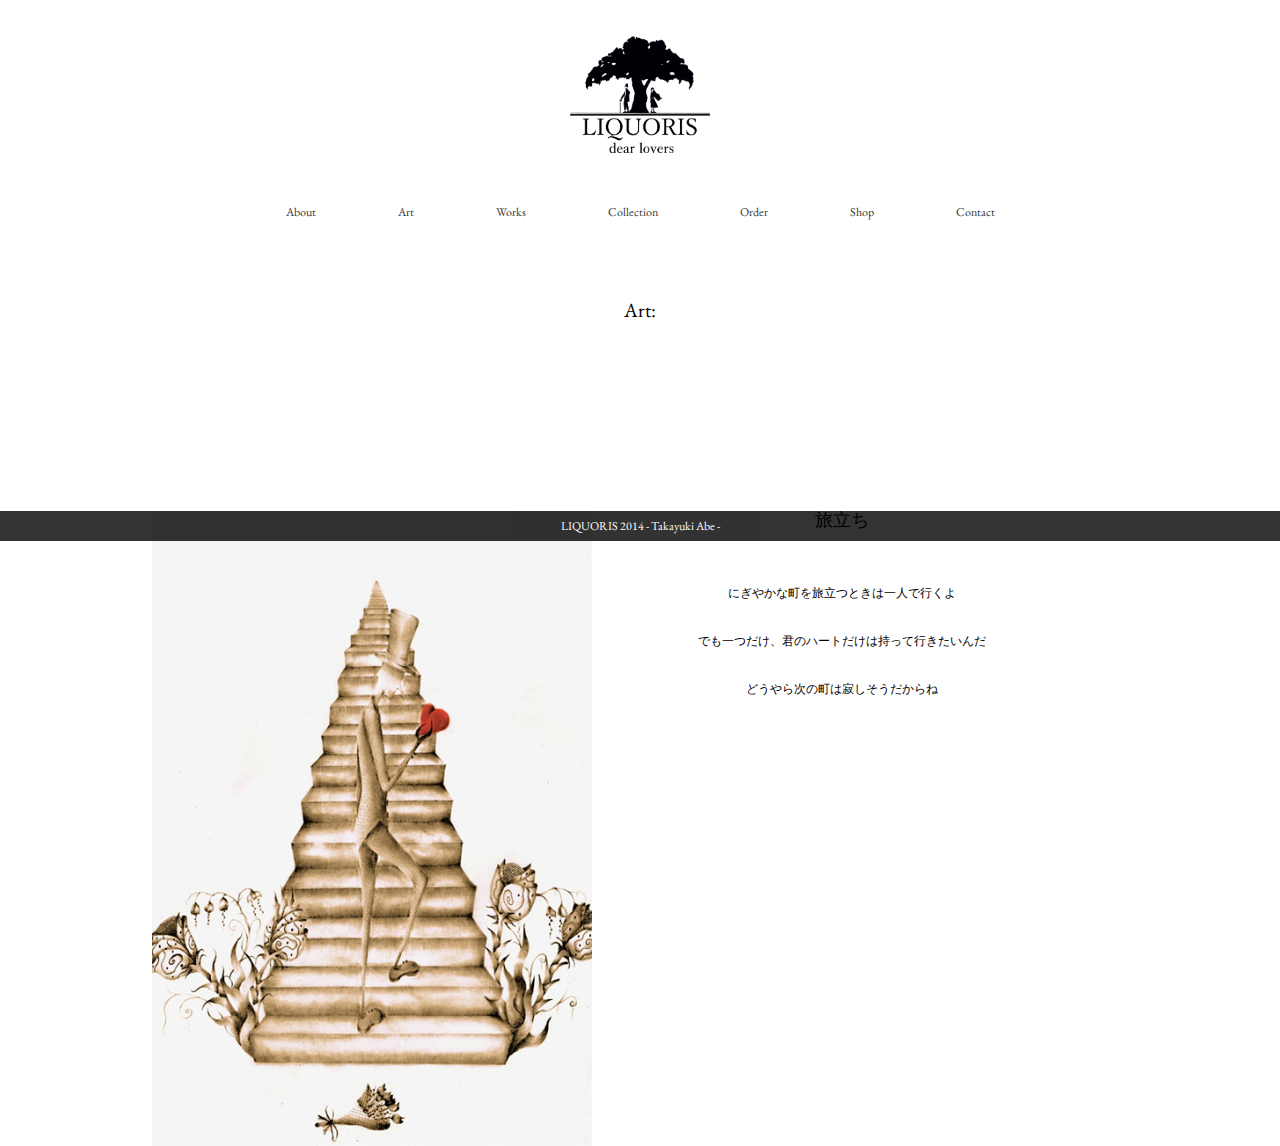
<file: liquoris/art/item05.html>
<!DOCTYPE html>
<html lang="ja">
<head>
<meta charset="utf-8">
<title>About | liquoris</title>
<meta name="description" content="">
<meta name="keywords" content="">
<meta http-equiv="X-UA-Compatible" content="IE=Edge,chrome=1">
<link href="../css/reset.css" rel="stylesheet" type="text/css" />
<link href="../css/common.css" rel="stylesheet" type="text/css" />
<link href="../css/art.css" rel="stylesheet" type="text/css" />
<link href='http://fonts.googleapis.com/css?family=EB+Garamond' rel='stylesheet' type='text/css'>
<link href='http://fonts.googleapis.com/css?family=Prata' rel='stylesheet' type='text/css'>
<link href='http://fonts.googleapis.com/css?family=Linden+Hill:400,400italic' rel='stylesheet' type='text/css'>
<!-- <script type="text/javascript" src="../js/footerFixed.js"></script> -->
<script src="http://ajax.googleapis.com/ajax/libs/jquery/1.8.1/jquery.min.js"></script>
<script>
</script>
<!--[if lt IE 9]>
<script src="http://html5shiv.googlecode.com/svn/trunk/html5.js"></script>
<![endif]-->
</head>
<body>
<div id="fadeImage" class="wrap">
	<header id="header">
		<div id="logo">
			<a href="../index.html"><img src="../image/logo.png" width="140"></a>
		</div>
		<nav>
			<ul>
				<li class="about"><a href="index.html">About</a></li>
				<li class="art"><a href="index.html">Art</a></li>
				<li class="works"><a href="#">Works</a></li>
				<li class="collection"><a href="#">Collection</a></li>
				<li class="order"><a href="../order/index.html">Order</a></li>
				<li class="shop"><a href="#">Shop</a></li>
				<li class="contact"><a href="../contact/index.html">Contact</a></li>
			</ul>
		</nav>
	</header>
	<div id="contents">
	<div class="art_header">
		<h1 class="art_title">Art:</h1>
	</div>
		<div class="item_box">
			<div class="item_img">
					<img src="../image/art/art5.jpg" width="440px">
			</div>
			<div class="item_concept_box">
				<h1 class="item_concept_title">旅立ち</h1>
				<span class="item_concept">にぎやかな町を旅立つときは一人で行くよ</span>
				<span class="item_concept">でも一つだけ、君のハートだけは持って行きたいんだ</span>
				<span class="item_concept">どうやら次の町は寂しそうだからね</span>
			</div>
		</div>
	<footer id="footer">
		<div class="cledit">
			<section>LIQUORIS   2014   -  Takayuki Abe  -</section>
		</div>
	</footer>
</div>
</body>
</html>
</file>
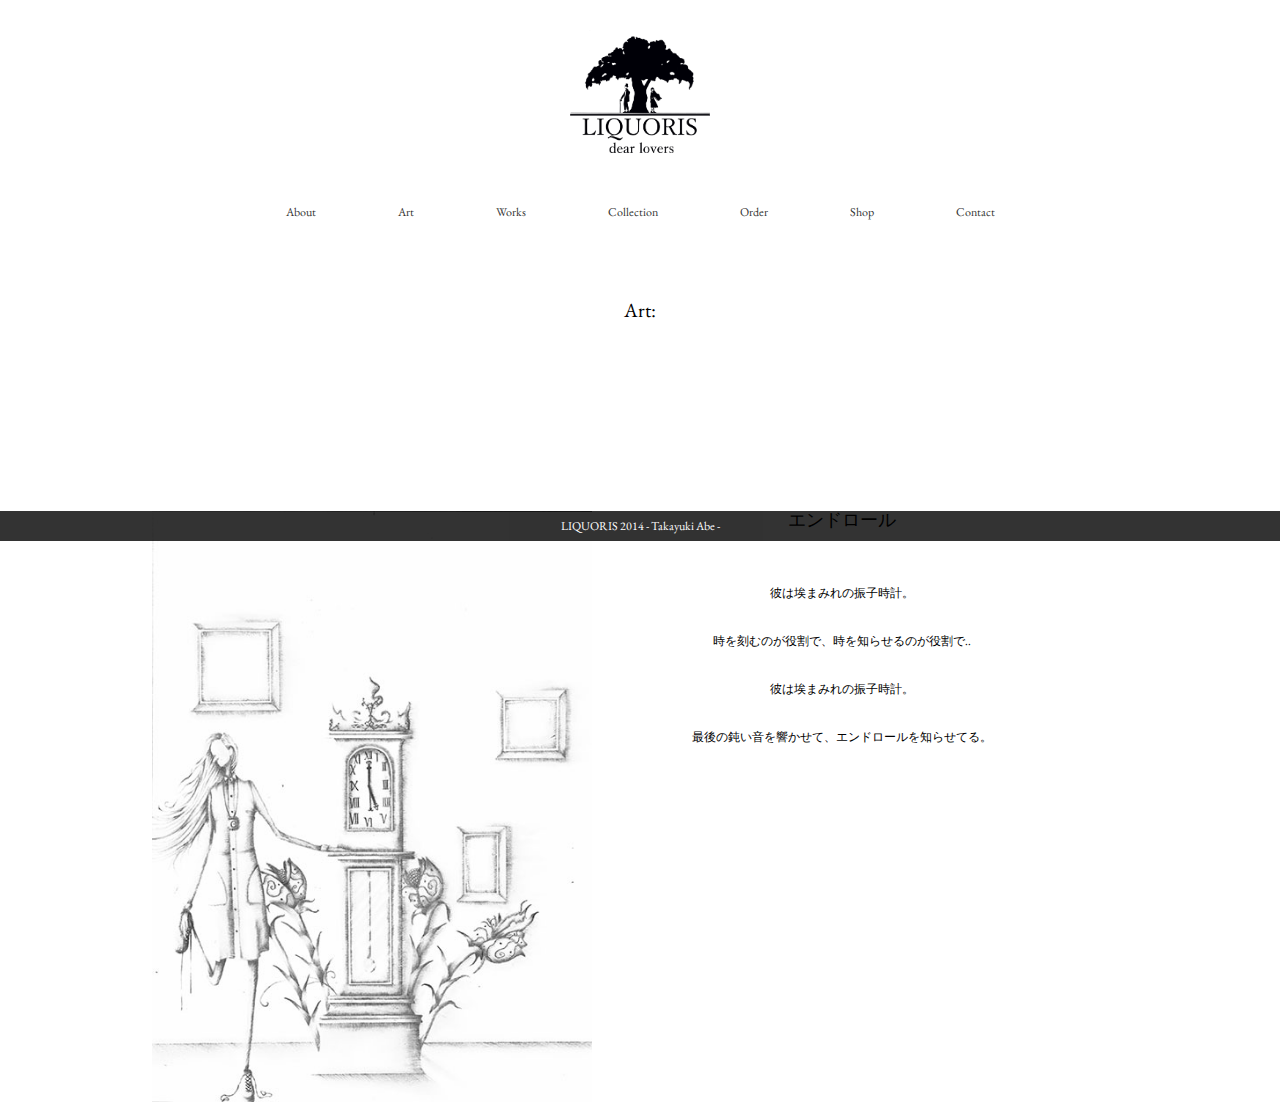
<file: liquoris/art/item06.html>
<!DOCTYPE html>
<html lang="ja">
<head>
<meta charset="utf-8">
<title>About | liquoris</title>
<meta name="description" content="">
<meta name="keywords" content="">
<meta http-equiv="X-UA-Compatible" content="IE=Edge,chrome=1">
<link href="../css/reset.css" rel="stylesheet" type="text/css" />
<link href="../css/common.css" rel="stylesheet" type="text/css" />
<link href="../css/art.css" rel="stylesheet" type="text/css" />
<link href='http://fonts.googleapis.com/css?family=EB+Garamond' rel='stylesheet' type='text/css'>
<link href='http://fonts.googleapis.com/css?family=Prata' rel='stylesheet' type='text/css'>
<link href='http://fonts.googleapis.com/css?family=Linden+Hill:400,400italic' rel='stylesheet' type='text/css'>
<!-- <script type="text/javascript" src="../js/footerFixed.js"></script> -->
<script src="http://ajax.googleapis.com/ajax/libs/jquery/1.8.1/jquery.min.js"></script>
<script>
</script>
<!--[if lt IE 9]>
<script src="http://html5shiv.googlecode.com/svn/trunk/html5.js"></script>
<![endif]-->
</head>
<body>
<div id="fadeImage" class="wrap">
	<header id="header">
		<div id="logo">
			<a href="../index.html"><img src="../image/logo.png" width="140"></a>
		</div>
		<nav>
			<ul>
				<li class="about"><a href="index.html">About</a></li>
				<li class="art"><a href="index.html">Art</a></li>
				<li class="works"><a href="#">Works</a></li>
				<li class="collection"><a href="#">Collection</a></li>
				<li class="order"><a href="../order/index.html">Order</a></li>
				<li class="shop"><a href="#">Shop</a></li>
				<li class="contact"><a href="../contact/index.html">Contact</a></li>
			</ul>
		</nav>
	</header>
	<div id="contents">
	<div class="art_header">
		<h1 class="art_title">Art:</h1>
	</div>
		<div class="item_box">
			<div class="item_img">
					<img src="../image/art/art6.jpg" width="440px">
			</div>
			<div class="item_concept_box">
				<h1 class="item_concept_title">エンドロール</h1>
				<span class="item_concept">彼は埃まみれの振子時計。</span>
				<span class="item_concept">時を刻むのが役割で、時を知らせるのが役割で..</span>
				<span class="item_concept">彼は埃まみれの振子時計。</span>
				<span class="item_concept">最後の鈍い音を響かせて、エンドロールを知らせてる。</span>
			</div>
		</div>
	<footer id="footer">
		<div class="cledit">
			<section>LIQUORIS   2014   -  Takayuki Abe  -</section>
		</div>
	</footer>
</div>
</body>
</html>
</file>
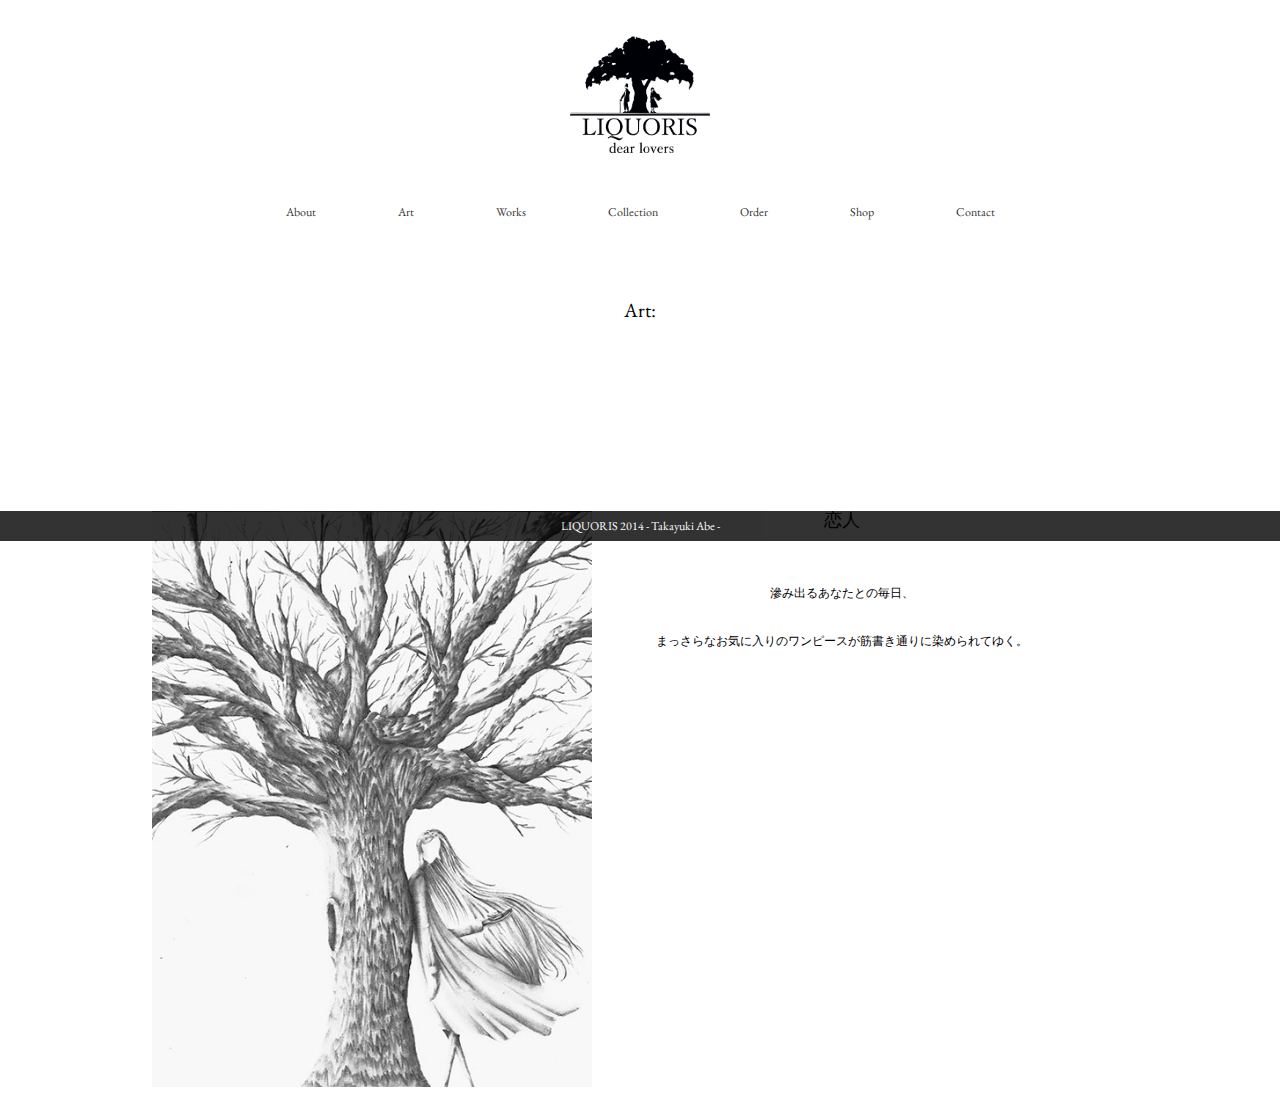
<file: liquoris/art/item07.html>
<!DOCTYPE html>
<html lang="ja">
<head>
<meta charset="utf-8">
<title>About | liquoris</title>
<meta name="description" content="">
<meta name="keywords" content="">
<meta http-equiv="X-UA-Compatible" content="IE=Edge,chrome=1">
<link href="../css/reset.css" rel="stylesheet" type="text/css" />
<link href="../css/common.css" rel="stylesheet" type="text/css" />
<link href="../css/art.css" rel="stylesheet" type="text/css" />
<link href='http://fonts.googleapis.com/css?family=EB+Garamond' rel='stylesheet' type='text/css'>
<link href='http://fonts.googleapis.com/css?family=Prata' rel='stylesheet' type='text/css'>
<link href='http://fonts.googleapis.com/css?family=Linden+Hill:400,400italic' rel='stylesheet' type='text/css'>
<!-- <script type="text/javascript" src="../js/footerFixed.js"></script> -->
<script src="http://ajax.googleapis.com/ajax/libs/jquery/1.8.1/jquery.min.js"></script>
<script>
</script>
<!--[if lt IE 9]>
<script src="http://html5shiv.googlecode.com/svn/trunk/html5.js"></script>
<![endif]-->
</head>
<body>
<div id="fadeImage" class="wrap">
	<header id="header">
		<div id="logo">
			<a href="../index.html"><img src="../image/logo.png" width="140"></a>
		</div>
		<nav>
			<ul>
				<li class="about"><a href="index.html">About</a></li>
				<li class="art"><a href="index.html">Art</a></li>
				<li class="works"><a href="#">Works</a></li>
				<li class="collection"><a href="#">Collection</a></li>
				<li class="order"><a href="../order/index.html">Order</a></li>
				<li class="shop"><a href="#">Shop</a></li>
				<li class="contact"><a href="../contact/index.html">Contact</a></li>
			</ul>
		</nav>
	</header>
	<div id="contents">
	<div class="art_header">
		<h1 class="art_title">Art:</h1>
	</div>
		<div class="item_box">
			<div class="item_img">
					<img src="../image/art/art7.jpg" width="440px">
			</div>
			<div class="item_concept_box">
				<h1 class="item_concept_title">恋人</h1>
				<span class="item_concept">滲み出るあなたとの毎日、</span>
				<span class="item_concept">まっさらなお気に入りのワンピースが筋書き通りに染められてゆく。</span>
			</div>
		</div>
	<footer id="footer">
		<div class="cledit">
			<section>LIQUORIS   2014   -  Takayuki Abe  -</section>
		</div>
	</footer>
</div>
</body>
</html>
</file>
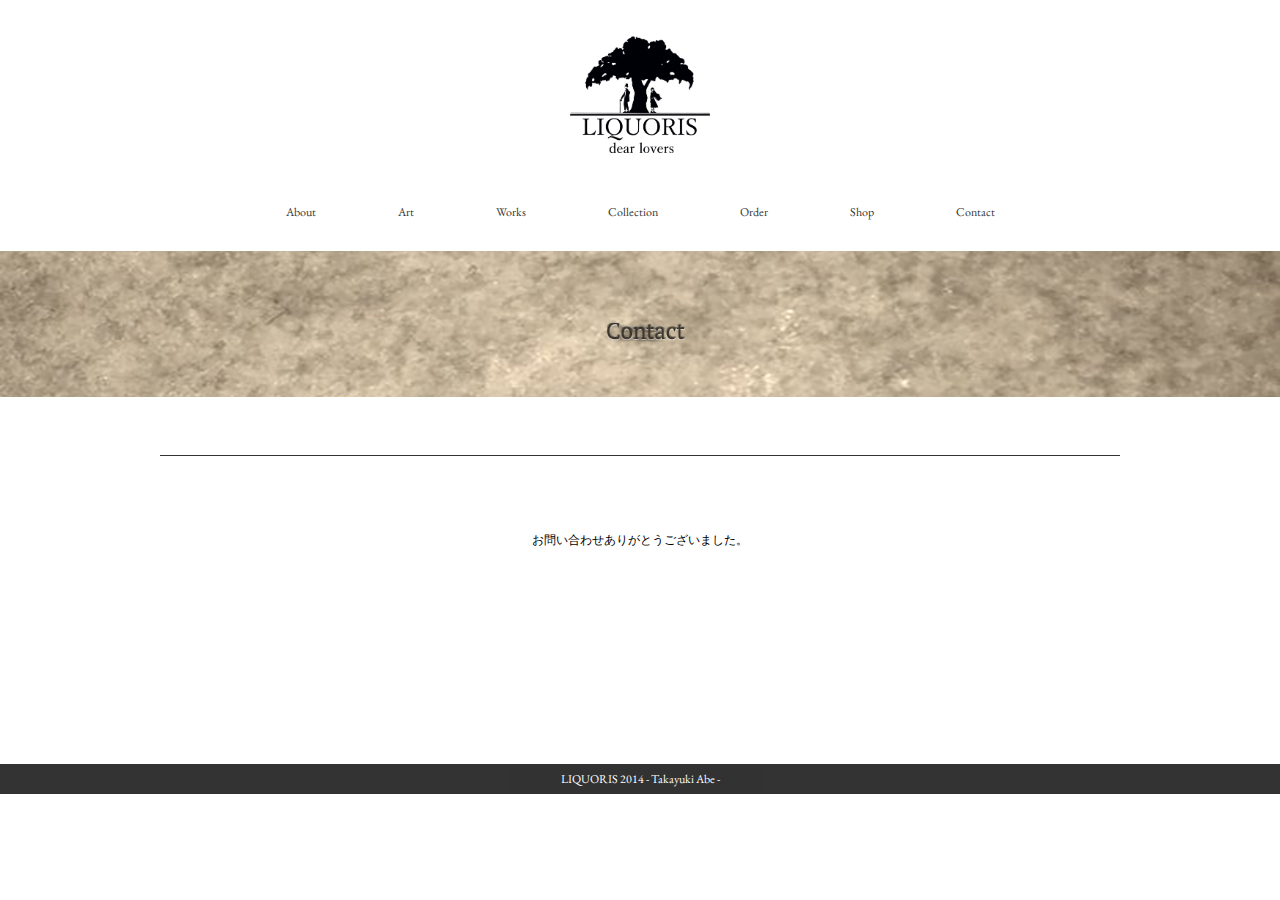
<file: liquoris/contact/thanks.html>
<!DOCTYPE html>
<html lang="ja">
<head>
<meta charset="utf-8">
<title>About | liquoris</title>
<meta name="description" content="">
<meta name="keywords" content="">
<meta http-equiv="X-UA-Compatible" content="IE=Edge,chrome=1">
<link href="../css/reset.css" rel="stylesheet" type="text/css" />
<link href="../css/common.css" rel="stylesheet" type="text/css" />
<link href="../css/contact.css" rel="stylesheet" type="text/css" />
<link href='http://fonts.googleapis.com/css?family=EB+Garamond' rel='stylesheet' type='text/css'>
<link href='http://fonts.googleapis.com/css?family=Prata' rel='stylesheet' type='text/css'>
<link href='http://fonts.googleapis.com/css?family=Linden+Hill:400,400italic' rel='stylesheet' type='text/css'>
<!-- <script type="text/javascript" src="../js/footerFixed.js"></script> -->
<script src="http://ajax.googleapis.com/ajax/libs/jquery/1.8.1/jquery.min.js"></script>

<!--[if lt IE 9]>
<script src="http://html5shiv.googlecode.com/svn/trunk/html5.js"></script>
<![endif]-->
</head>
<body>
<div id="fadeImage" class="wrap">
	<header id="header">
		<div id="logo">
			<a href="../index.html"><img src="../image/logo.png" width="140"></a>
		</div>
		<nav>
			<ul>
				<li class="about"><a href="../about/index.html">About</a></li>
				<li class="art"><a href="../art/index.html">Art</a></li>
				<li class="works"><a href="#">Works</a></li>
				<li class="collection"><a href="#">Collection</a></li>
				<li class="order"><a href="../order/index.html">Order</a></li>
				<li class="shop"><a href="#">Shop</a></li>
				<li class="contact"><a href="index.html">Contact</a></li>
			</ul>
		</nav>
	</header>
	<div id="contents">
		<div class="contact_area">
			<img class="contact_top" src="../image/order_img.png" height="200" width="1400">
			<h1 class="contact_title">contact</h1>
		</div>	
		<div class="contact_hr01"></div>
		<h2 class="contact_text01">
			お問い合わせありがとうございました。<br>
		</h2>
	</div>
	<footer id="footer">
		<div class="cledit">
			<section>LIQUORIS   2014   -  Takayuki Abe  -</section>
		</div>
	</footer>
</div>
</body>
</html>
</file>
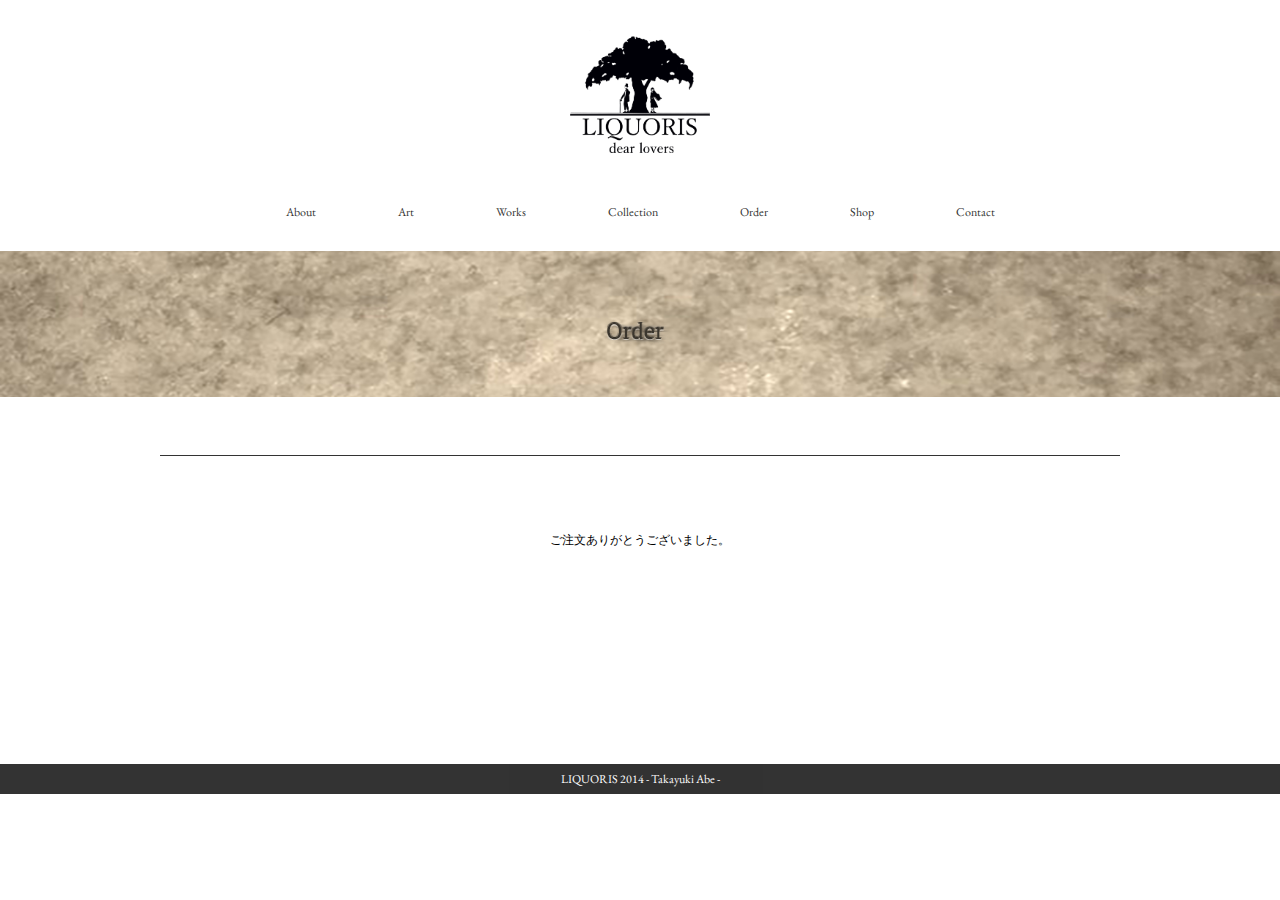
<file: liquoris/order/thanks.html>
<!DOCTYPE html>
<html lang="ja">
<head>
<meta charset="utf-8">
<title>About | liquoris</title>
<meta name="description" content="">
<meta name="keywords" content="">
<meta http-equiv="X-UA-Compatible" content="IE=Edge,chrome=1">
<link href="../css/reset.css" rel="stylesheet" type="text/css" />
<link href="../css/common.css" rel="stylesheet" type="text/css" />
<link href="../css/order.css" rel="stylesheet" type="text/css" />
<link href='http://fonts.googleapis.com/css?family=EB+Garamond' rel='stylesheet' type='text/css'>
<link href='http://fonts.googleapis.com/css?family=Prata' rel='stylesheet' type='text/css'>
<link href='http://fonts.googleapis.com/css?family=Linden+Hill:400,400italic' rel='stylesheet' type='text/css'>
<!-- <script type="text/javascript" src="../js/footerFixed.js"></script> -->
<script src="http://ajax.googleapis.com/ajax/libs/jquery/1.8.1/jquery.min.js"></script>

<!--[if lt IE 9]>
<script src="http://html5shiv.googlecode.com/svn/trunk/html5.js"></script>
<![endif]-->
</head>
<body>
<div id="fadeImage" class="wrap">
	<header id="header">
		<div id="logo">
			<a href="../index.html"><img src="../image/logo.png" width="140"></a>
		</div>
		<nav>
			<ul>
				<li class="about"><a href="../about/index.html">About</a></li>
				<li class="art"><a href="../art/index.html">Art</a></li>
				<li class="works"><a href="#">Works</a></li>
				<li class="collection"><a href="#">Collection</a></li>
				<li class="order"><a href="index.html">Order</a></li>
				<li class="shop"><a href="#">Shop</a></li>
				<li class="contact"><a href="../contact/index.html">Contact</a></li>
			</ul>
		</nav>
	</header>
	<div id="contents">
		<div class="order_area">
			<img class="order_top" src="../image/order_img.png" height="200" width="1400">
			<h1 class="order_title">order</h1>
		</div>	
		<div class="order_hr01"></div>
		<h2 class="order_text01">
			ご注文ありがとうございました。<br>
		</h2>
	</div>
	<footer id="footer">
		<div class="cledit">
			<section>LIQUORIS   2014   -  Takayuki Abe  -</section>
		</div>
	</footer>
</div>
</body>
</html>
</file>
<file: liquoris/css/common.css>
@charset "utf-8";
/* CSS Document */
/*/_/_/_/_/_/_/_/_/_/_/_/_/_/_/_/_/_/_/_/_
共通設定及びスマホ
/_/_/_/_/_/_/_/_/_/_/_/_/_/_/_/_/_/_/_/_/_/_*/
body{
	width:100%;
	padding:0;
	font-size:12px;
	line-height:1.5em;
	background-color:#FFF;
	font-family: 'EB Garamond', serif,'Linden Hill', serif,"メイリオ", "Meiryo","ＭＳ Ｐゴシック", "MS PGothic", Sans-Serif;
}
.wrap{
	position: relative;
}
ul{
	list-style: none;
	text-align:center;
}
a{
	text-decoration:none;
	color:#333333;
}
span{
	display: block;
}
#timeout{
	display: none;
	position: absolute;
	top: 30%;
	left: 39%;
}
#header{
	width: 1024px;
	margin: 0 auto;
}
nav{
	width: 900px;
	margin: 50px auto 0px;
	min-width: 900px;
}
.sub_navbox{
	width: 100%;
	height: 30px;
	background-color: #444;
	color: #fff;
	position: absolute;
	top: 206px;
	min-width: 1024px;
}
.airbox{
	width: 1024px;
	height: 92px;
	margin-top: 15px;
}
.sub_nav{
	width: 1024px;
	text-align: left;
	line-height: 30px;
	margin: 0 auto;
	min-width: 1024px;
}
.fixed {
    position: fixed;
    top: 0;
    width: 100%;
    z-index: 10000;
    margin-top: 0;
}
#logo{
	width: 140px;
	height: auto;
	display: block;
	margin: 30px auto;
}
ul li{
	display: inline-block;
	margin-left: 80px;
}
.about{
	display: inline-block;
	margin:0px;
}
#contents{
	width: 100%;
	margin: 0 auto;
	padding-bottom: 140px;
	min-width: 1024px;
}
.main_image{
	width: 1024px;
	margin: 0 auto;
	margin-top: 30px;
	margin-bottom: 100px;
}
#footer{
	position: absolute;
	width: 100%;
}
.cledit{
	width: 100%;
	height: 30px;
	text-align: center;
	background-color: #000;
	opacity: 0.8;
	color: #fff;
	min-width:1024px;
	line-height:30px;
}
#formWrap{
	width: 100%;
	min-width: 1024px;
}
.confirmation{
	
}
</file>
<file: liquoris/css/about.css>
@charset "utf-8";
/* CSS Document */
/*/_/_/_/_/_/_/_/_/_/_/_/_/_/_/_/_/_/_/_/_
共通設定及びスマホ
/_/_/_/_/_/_/_/_/_/_/_/_/_/_/_/_/_/_/_/_/_/_*/
.sub_nav li{
	margin: 0 0 0 0;
}
.sub_nav_story{
	margin-left: 157px;
	color:#fff;
}
.sub_nav_concept{
	margin-left: 87px;
	color:#fff;
}
.background_img{
	background-image: url("../image/about_img.png");
	background-size:cover;
	width: 51%;
	height: 960px;
	position: fixed;
	top:0;
	z-index: -999;
	left: 17%;
	opacity: 0.1;
	min-width: 674px;
    margin-top: 0;
	  -webkit-transition: all 1.2s;
      -moz-transition: all 1.2s;
      -ms-transition: all 1.2s;
      -o-transition: all 1.2s;
      transition: all 1.2s;
      opacity: 0;
}
.fixed2 {
	background-image: url("../image/about_img.png");
	background-size:cover;
    position: fixed;
    top: 0;
    width: 51%;
    z-index: 10000;
    opacity: 0.1;
}
.story_title{
	font-size: 20px;
	text-align: center;
	margin: 80px auto 15%;
	display: block;
}
.story_text01{
	text-align: left;
	line-height: 2em;
	margin: 5% 0 0 15%;
	display: block;
}
.story_text02{
	text-align: left;
	line-height: 2em;
	margin: 5% 15% 0 15%;
	display: block;
}
.story_text03{
	text-align: left;
	line-height: 2em;
	margin: 5% 0 0 15%;
	display: block;
}
.story_text04{
	text-align: left;
	line-height: 2em;
	margin: 5% 15% 0 15%;
	display: block;
}
.story_text05{
	text-align: left;
	line-height: 2em;
	margin:5% 0 0 15%;
	display: block;
}
.concept_title{
	font-size: 20px;
	text-align: center;
	margin: 15% auto 0;
	display: block;
}
.concept_text01{
	text-align: center;
	line-height: 2em;
	margin: 5% auto 0;
}
.profile_title{
	font-size: 20px;
	text-align: center;
	margin: 15% auto 0;
	display: block;
}
.profile_text01{
	text-align: center;
	line-height: 2em;
	margin: 5% auto 0;
}
</file>
<file: liquoris/css/art.css>
@charset "utf-8";
/* CSS Document */
/*/_/_/_/_/_/_/_/_/_/_/_/_/_/_/_/_/_/_/_/_
共通設定及びスマホ
/_/_/_/_/_/_/_/_/_/_/_/_/_/_/_/_/_/_/_/_/_/_*/
#contents{
	padding-bottom: 0;
}
.art_header{
	width: 100%;
	min-width: 1024px;
	margin: 0 auto;
}
.art_title{
	font-size: 20px;
	text-align: center;
	margin: 80px auto 15%;
	display: block;
}
.line{
	width: 1024px;
	min-width: 1024px;
	margin: 5% auto;
	display: block
}
.item01,
.item02,
.item03{
	display: inline-block;
	width: 200px;
	height: 200px;
	margin-left: 106px;
}
.item01:hover,
.item02:hover,
.item03:hover{
	display: inline-block;
	width: 200px;
	height: 200px;
}

/*/_/_/_/_/_/_/_/_/_/_/_/_/_/_/_/_/_/_/_/_
itemのhoverアクション
/_/_/_/_/_/_/_/_/_/_/_/_/_/_/_/_/_/_/_/_/_/_*/
.hov{
	-webkit-border-radius: 50％; /* Safari, Chrome用 */
	-moz-border-radius: 50％; /* Firefox用 */
	border-radius: 50％; /* CSS3 */
	box-shadow:0 0 0 0 rgba(0,0,0,0);
    -webkit-transition: 0.5s;
    -moz-transition: 0.5s;
    -o-transition: 0.5s;
    transition: 0.5s;
}
.hov:hover{
	-webkit-box-shadow: 0px 0px 10px #999; /* Safari, Chrome用 */
	-moz-box-shadow: 0px 0px 10px #999; /* Firefox用 */
	box-shadow: 0px 0px 10px #999; /* CSS3 */
	-webkit-border-radius: 50%; /* Safari, Chrome用 */
	-moz-border-radius: 50%; /* Firefox用 */
	border-radius: 50%; /* CSS3 */
}
.item_text{
	width: 200px;
	text-align: center;
	margin-top: 20px;
}
.fake{
	  border-radius: 50%;
	  height: 200px;
	  width: 200px;

	  background-color: #efefef;
}
.item_box{
	width: 1024px;
	min-width: 1024px;
	margin: 0 auto;
	margin-bottom: 120px;
}
.item_img{
	width: 440px;
	height: auto;
	float: left;
	margin-left: 24px;
	overflow: hidden;
}
.item_concept_box{
	width: 500px;
	float: left;
	text-align: center;
	overflow: hidden;
	height: 590px;
}
.item_concept_title{
	font-weight: 500;
	font-size: 18px;
	margin-bottom: 40px;
}
.item_concept{
	line-height: 4em
}
</file>
<file: liquoris/css/contact.css>
@charset "utf-8";
/* CSS Document */
/*/_/_/_/_/_/_/_/_/_/_/_/_/_/_/_/_/_/_/_/_
共通設定及びスマホ
/_/_/_/_/_/_/_/_/_/_/_/_/_/_/_/_/_/_/_/_/_/_*/
.contact_area{
	width: 100%;
	height:auto;
	margin: 0 auto;
	margin-top: 30px;
}
.contact_top{
	width:100%;
	min-width: 1024px;
	height: 146px;
}
.contact_title{
	background-image: url("../image/contact_title.png");
	background-size: cover;
	width: 83px;
	height: 28px;
	text-indent: 9999px;
	position: relative;
	left: 47%;
	top: -80px;
	overflow: hidden;
}
.contact_hr01{
	width: 960px;
	height: 1px;
	background-color: #333333;
	margin: 30px auto;
}
.contact_text01{
	width: 960px;
	margin: 60px auto 60px;
	text-align: center;
	line-height: 4em;
}
.contact_form{	
    text-align: left;
    width: 530px;
    margin: 0 auto;
}
form textarea{
	width: 500px;
	height: 60px;
	margin-bottom: 40px;
}
form input,
form textarea{
    -webkit-transition:all 0.3s;
    transition:all 0.3s;
    /* 以下装飾です。削除OK */
	
    overflow: hidden;
	
    color: #075799;
	
    border: 1px solid #19283c;
	
    height: 30px;
	line-height: 30px;
	width: 500px;
	margin-bottom: 30px;
}
form input,
form textarea{}


form textarea:before,.btn:after{
    position: absolute;
    display: block;
    content:"";
    height: 100%;
    width: 100%;
    -webkit-transition:all 0.3s;
    transition:all 0.3s;
}
form input:before,.btn:after{
    position: absolute;
    display: block;
    content:"";
    height: 100%;
    width: 100%;
    -webkit-transition:all 0.3s;
    transition:all 0.3s;
}
form textarea{
	width: 500px;
	height: 60px;
	margin-bottom: 40px;
}
.submitBtn{
	transition: all 0.3s;
	overflow: hidden;
	color: #EAA901;
	border: 1px solid #EAA901;
	height: 30px;
	line-height: 30px;
	width: 500px;
	margin-bottom: 30px;
	background-color: #ffffff;
}
.submitBtn:hover{
	transition: all 0.3s;
	overflow: hidden;
	color: #ffffff;
	border: 1px solid #EAA901;
	height: 30px;
	line-height: 30px;
	width: 500px;
	margin-bottom: 30px;
	background-color: #EAA901;
}
</file>
<file: liquoris/css/order.css>
@charset "utf-8";
/* CSS Document */
/*/_/_/_/_/_/_/_/_/_/_/_/_/_/_/_/_/_/_/_/_
共通設定及びスマホ
/_/_/_/_/_/_/_/_/_/_/_/_/_/_/_/_/_/_/_/_/_/_*/
.order_area{
	width: 100%;
	height:auto;
	margin: 0 auto;
	margin-top: 30px;
}
.order_area02{
	width: 960px;
	height:146px;
	margin: 0 auto;
	margin-top: 30px;
	margin-bottom: 30px;
}
.order_top{
	width:100%;
	min-width: 1024px;
	height: 146px;
}
.order_top02{
	width:100%;
	min-width: 960px;
	height: 146px;
}
.order_title{
	background-image: url("../image/order_title.png");
	background-size: cover;
	width: 70px;
	height: 28px;
	text-indent: 9999px;
	position: relative;
	left: 47%;
	top: -80px;
	overflow: hidden;
}
.order_hr01{
	width: 960px;
	height: 1px;
	background-color: #333333;
	margin: 30px auto;
}
.order_text01{
	width: 960px;
	margin: 60px auto 60px;
	text-align: center;
	line-height: 4em;
}
.order_text02{
	width: 520px;
	margin: 60px auto;
	text-align: left;
	line-height: 3em;
}
.contact_form{	
    text-align: left;
    width: 530px;
    margin: 0 auto;
}
form textarea{
	width: 500px;
	height: 60px;
	margin-bottom: 40px;
}
form input,
form textarea{
    -webkit-transition:all 0.3s;
    transition:all 0.3s;
    /* 以下装飾です。削除OK */
	
    overflow: hidden;
	
    color: #075799;
	
    border: 1px solid #19283c;
	
    height: 30px;
	line-height: 30px;
	width: 500px;
	margin-bottom: 30px;
}
form input,
form textarea{}


form textarea:before,.btn:after{
    position: absolute;
    display: block;
    content:"";
    height: 100%;
    width: 100%;
    -webkit-transition:all 0.3s;
    transition:all 0.3s;
}
form input:before,.btn:after{
    position: absolute;
    display: block;
    content:"";
    height: 100%;
    width: 100%;
    -webkit-transition:all 0.3s;
    transition:all 0.3s;
}
form textarea{
	width: 500px;
	height: 60px;
	margin-bottom: 40px;
}
.submitBtn{
	transition: all 0.3s;
	overflow: hidden;
	color: #EAA901;
	border: 1px solid #EAA901;
	height: 30px;
	line-height: 30px;
	width: 500px;
	margin-bottom: 30px;
	background-color: #ffffff;
}
.submitBtn:hover{
	transition: all 0.3s;
	overflow: hidden;
	color: #ffffff;
	border: 1px solid #EAA901;
	height: 30px;
	line-height: 30px;
	width: 500px;
	margin-bottom: 30px;
	background-color: #EAA901;
}
</file>
